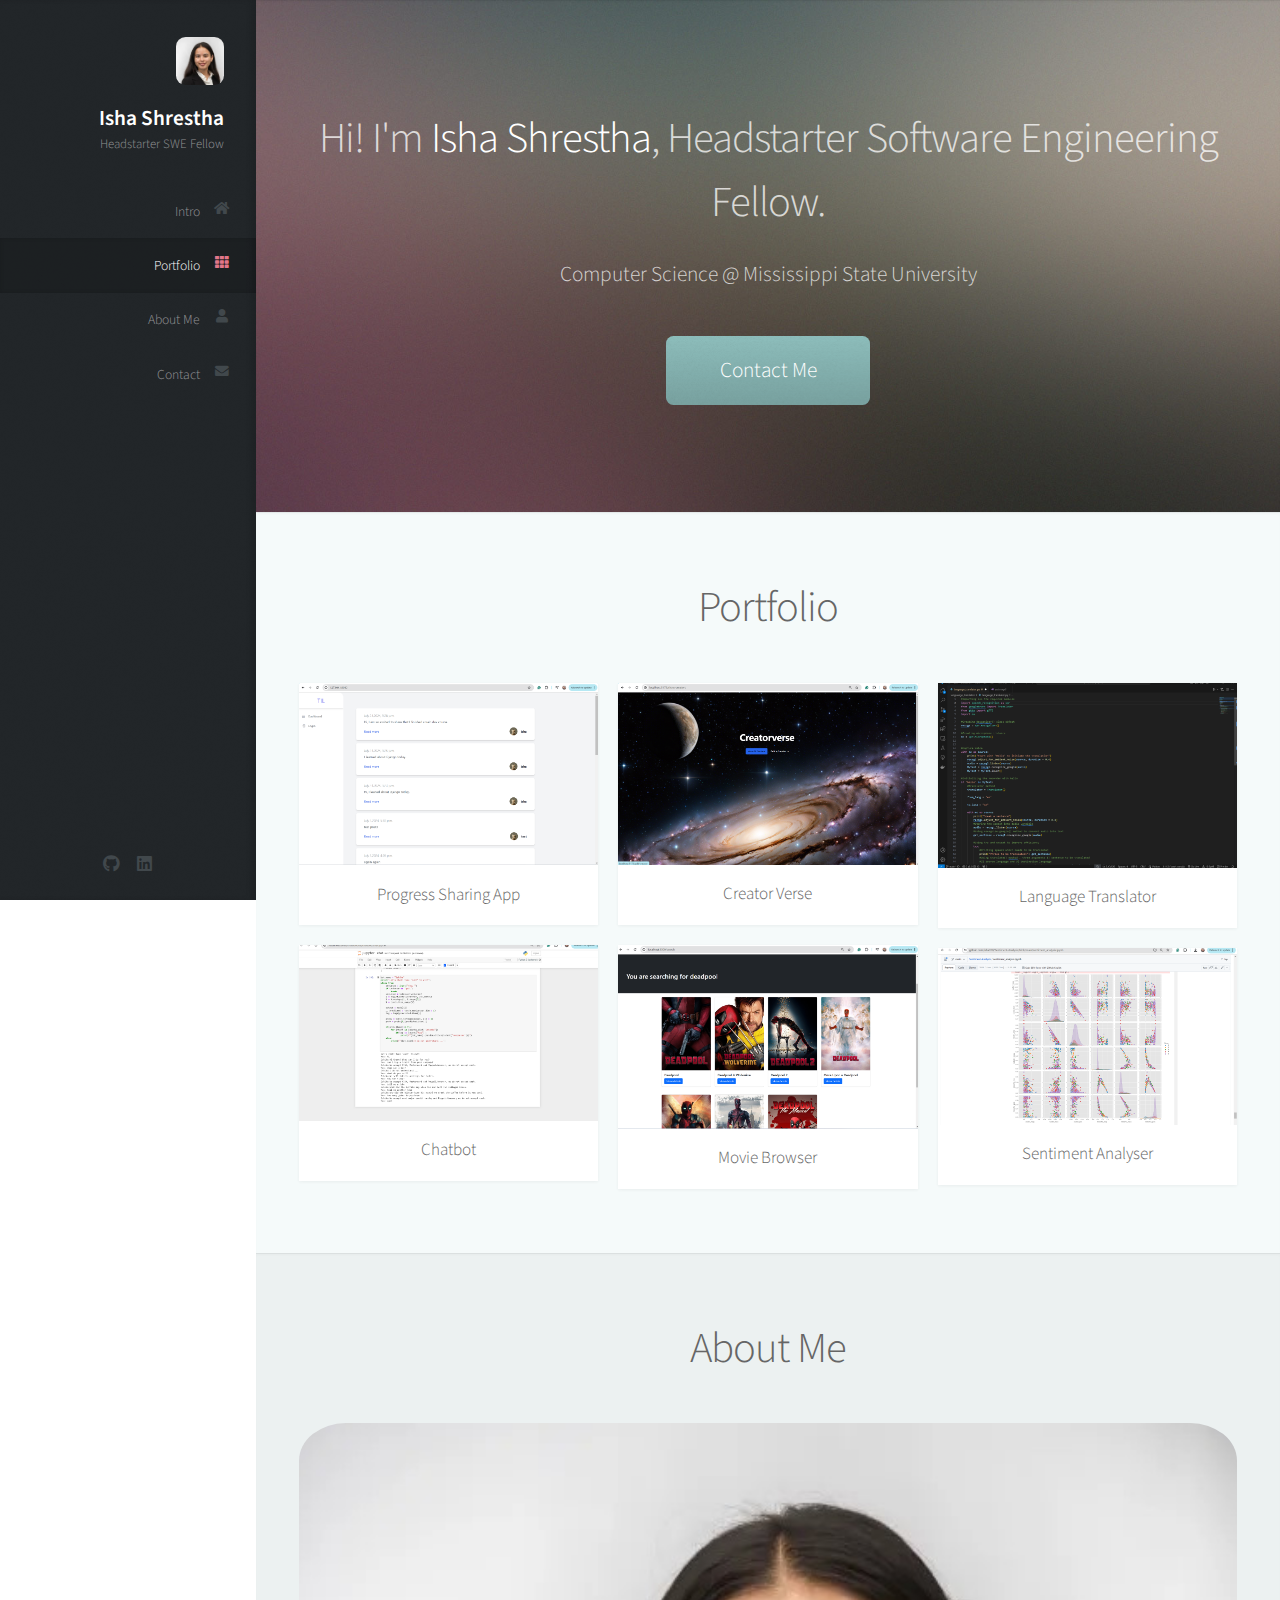
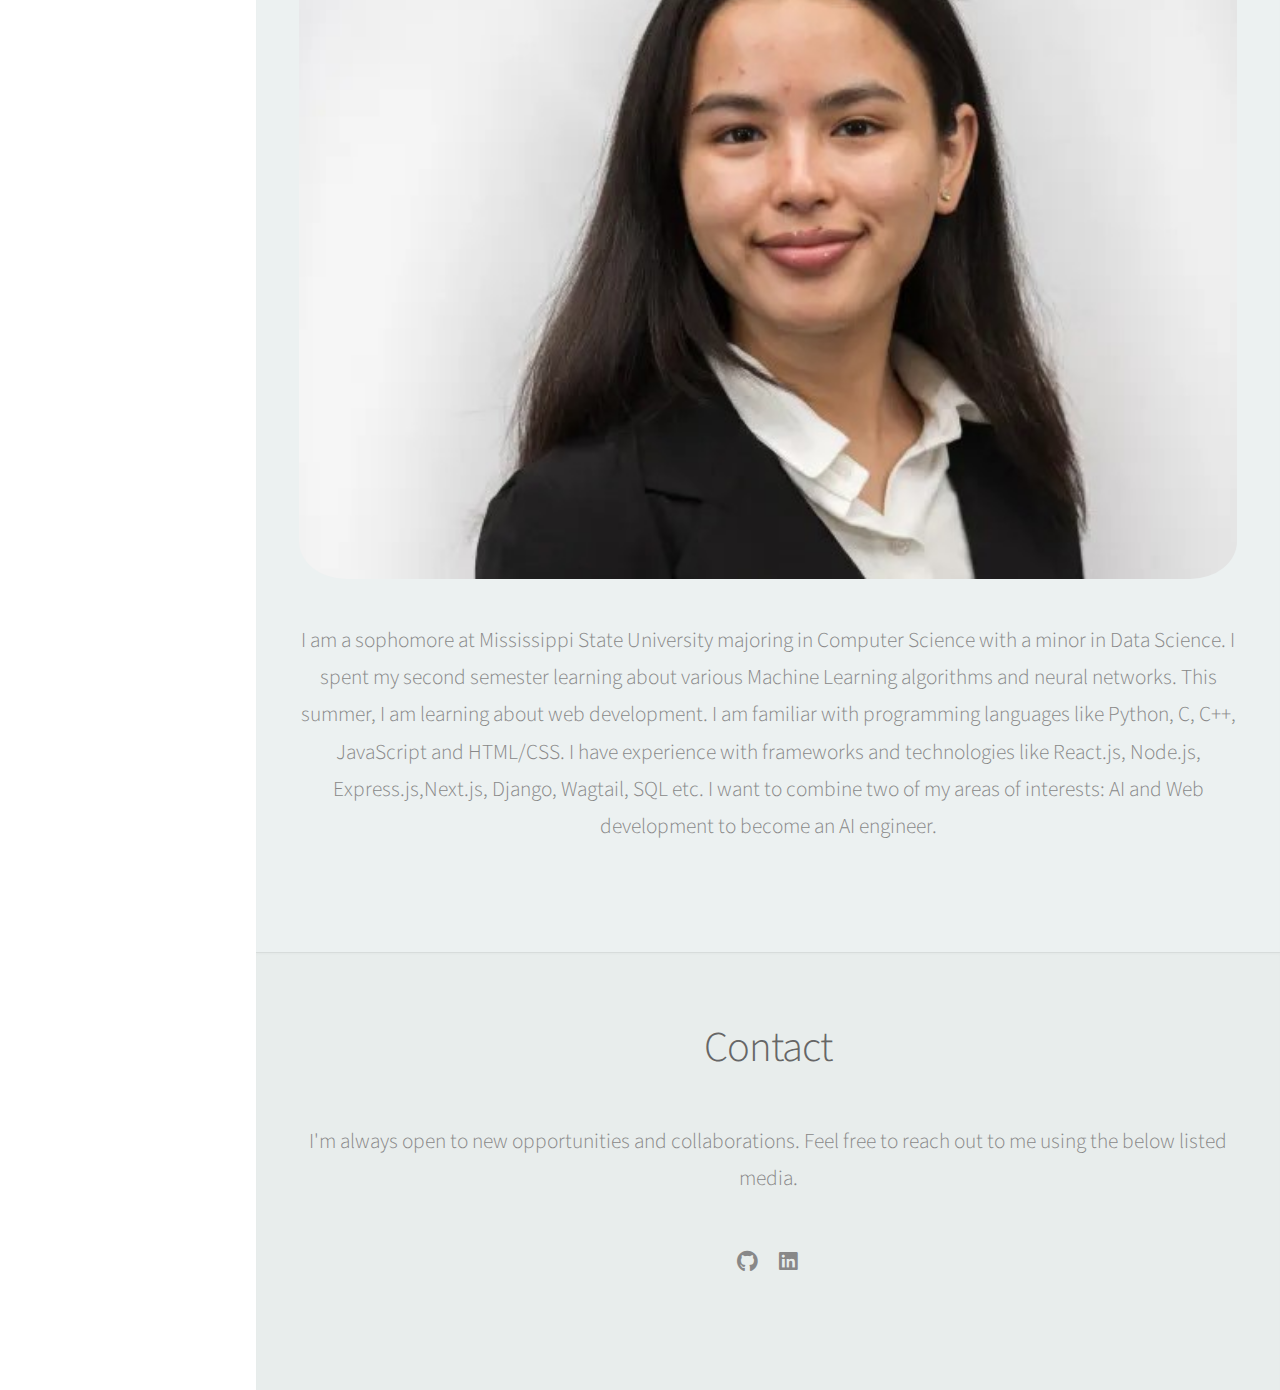
<file: index.html>
<!DOCTYPE HTML>
<!--
	Prologue by HTML5 UP
	html5up.net | @ajlkn
	Free for personal and commercial use under the CCA 3.0 license (html5up.net/license)
-->
<html>
	<head>
		<title>Isha Shrestha</title>
		<link rel="icon" href="images/isha.jpg">
		<link rel="icon" href="assets/images/favicon.ico" type="image/x-icon">
    
    
		<meta name="viewport" content="width=device-width, initial-scale=1, user-scalable=no" />
		<link rel="stylesheet" href="assets/css/main.css" />
		<!-- Google tag (gtag.js) -->
<script async src="https://www.googletagmanager.com/gtag/js?id=G-VFNYBQRD2N"></script>
<script>
  window.dataLayer = window.dataLayer || [];
  function gtag(){dataLayer.push(arguments);}
  gtag('js', new Date());

  gtag('config', 'G-VFNYBQRD2N');
</script>

	</head>
	<body class="is-preload">

		<!-- Header -->
			<div id="header">

				<div class="top">

					<!-- Logo -->
						<div id="logo">
							<span class="image avatar48"><img src="images/isha.jpg" alt="" /></span>
							<h1 id="title">Isha Shrestha</h1>
							<p>Headstarter SWE Fellow</p>
						</div>

					<!-- Nav -->
						<nav id="nav">
							<ul>
								<li><a href="#top" id="top-link"><span class="icon solid fa-home">Intro</span></a></li>
								<li><a href="#portfolio" id="portfolio-link"><span class="icon solid fa-th">Portfolio</span></a></li>
								<li><a href="#about" id="about-link"><span class="icon solid fa-user">About Me</span></a></li>
								<li><a href="#contact" id="contact-link"><span class="icon solid fa-envelope">Contact</span></a></li>
							</ul>
						</nav>

				</div>

				<div class="bottom">

					<!-- Social Icons -->
						<ul class="icons">
							
							
							<li><a href="https://github.com/isha038" class="icon brands fa-github"><span class="label">Github</span></a></li>
							<li><a href="https://www.linkedin.com/in/isha-shrestha/" class="icon brands fa-linkedin"><span class="label">Linkedin</span></a></li>
							
						</ul>

				</div>

			</div>

		<!-- Main -->
			<div id="main">

				<!-- Intro -->
					<section id="top" class="one dark cover">
						<div class="container">

							<header>
								<h2 class="alt">Hi! I'm <strong>Isha Shrestha</strong>, Headstarter Software Engineering Fellow.<br />
								</h2>
							<p>Computer Science @ Mississippi State University</p>
							</header>

							<footer>
								<a href="#contact" class="button scrolly">Contact Me</a>
							</footer>

						</div>
					</section>

				<!-- Portfolio -->
					<section id="portfolio" class="two">
						<div class="container">

							<header>
								<h2>Portfolio</h2>
							</header>

							

							<div class="row">
								<div class="col-4 col-12-mobile">
									<article class="item">
										<a href="https://github.com/isha038/TIL-TodayILearned-" class="image fit"><img src="images/feed.png" alt="Isha Shrestha" /></a>
										<header>
											<h3>Progress Sharing App</h3>
										</header>
									</article>
									<article class="item">
										<a href="https://github.com/isha038/chatbot-intents_responses-" class="image fit"><img src="images/chatbot.png" alt="Isha Shrestha" /></a>
										<header>
											<h3>Chatbot</h3>
										</header>
									</article>
								</div>
								<div class="col-4 col-12-mobile">
									<article class="item">
										<a href="https://github.com/isha038/web103prework" class="image fit"><img src="images/creator-verse.png" alt="Isha Shrestha" /></a>
										<header>
											<h3>Creator Verse</h3>
										</header>
									</article>
									<article class="item">
										<a href="https://github.com/isha038/moviebrowser" class="image fit"><img src="images/moviebrowser.png" alt="Isha Shrestha" /></a>
										<header>
											<h3>Movie Browser</h3>
										</header>
									</article>
								</div>
								<div class="col-4 col-12-mobile">
									<article class="item">
										<a href="https://github.com/isha038/languange_translator" class="image fit"><img src="images/language.png" alt="Isha Shrestha" /></a>
										<header>
											<h3>Language Translator</h3>
										</header>
									</article>
									<article class="item">
										<a href="https://github.com/isha038/Sentiment-Analysis/tree/main" class="image fit"><img src="images/sentiment(1).png" alt="Isha Shrestha" /></a>
										<header>
											<h3>Sentiment Analyser</h3>
										</header>
									</article>
								</div>
							</div>

						</div>
					</section>

				<!-- About Me -->
					<section id="about" class="three">
						<div class="container">

							<header>
								<h2>About Me</h2>
							</header>

							<a href="https://www.linkedin.com/in/isha-shrestha/" class="image featured"><img src="images/isha.jpg" alt="Isha Shrestha"  class = "round-image"/></a>

							<p>I am a sophomore at Mississippi State University majoring in Computer Science with a minor in Data Science. I spent
								my second semester learning about various Machine Learning algorithms and neural networks. This summer, I am learning about
								web development. I am familiar with programming languages like Python, C, C++, JavaScript and HTML/CSS. I have experience with frameworks and technologies
								like React.js, Node.js, Express.js,Next.js, Django, Wagtail, SQL etc. I want to combine two of my 
								areas of interests: AI and Web development to become an AI engineer.

							</p>

						</div>
					</section>

				<!-- Contact -->
					<section id="contact" class="four">
						<div class="container">

							<header>
								<h2>Contact</h2>
							</header>

							<p>I'm always open to new opportunities and collaborations. Feel free to reach out to me using the below listed media.</p>

							<ul class="icons">
							
							
								<li><a href="https://github.com/isha038" class="icon brands fa-github"><span class="label">Github</span></a></li>
								<li><a href="https://www.linkedin.com/in/isha-shrestha/" class="icon brands fa-linkedin"><span class="label">Linkedin</span></a></li>
								
							</ul>
							

						</div>
					</section>

			</div>

		

		<!-- Scripts -->
			<script src="assets/js/jquery.min.js"></script>
			<script src="assets/js/jquery.scrolly.min.js"></script>
			<script src="assets/js/jquery.scrollex.min.js"></script>
			<script src="assets/js/browser.min.js"></script>
			<script src="assets/js/breakpoints.min.js"></script>
			<script src="assets/js/util.js"></script>
			<script src="assets/js/main.js"></script>

	</body>
</html>
</file>
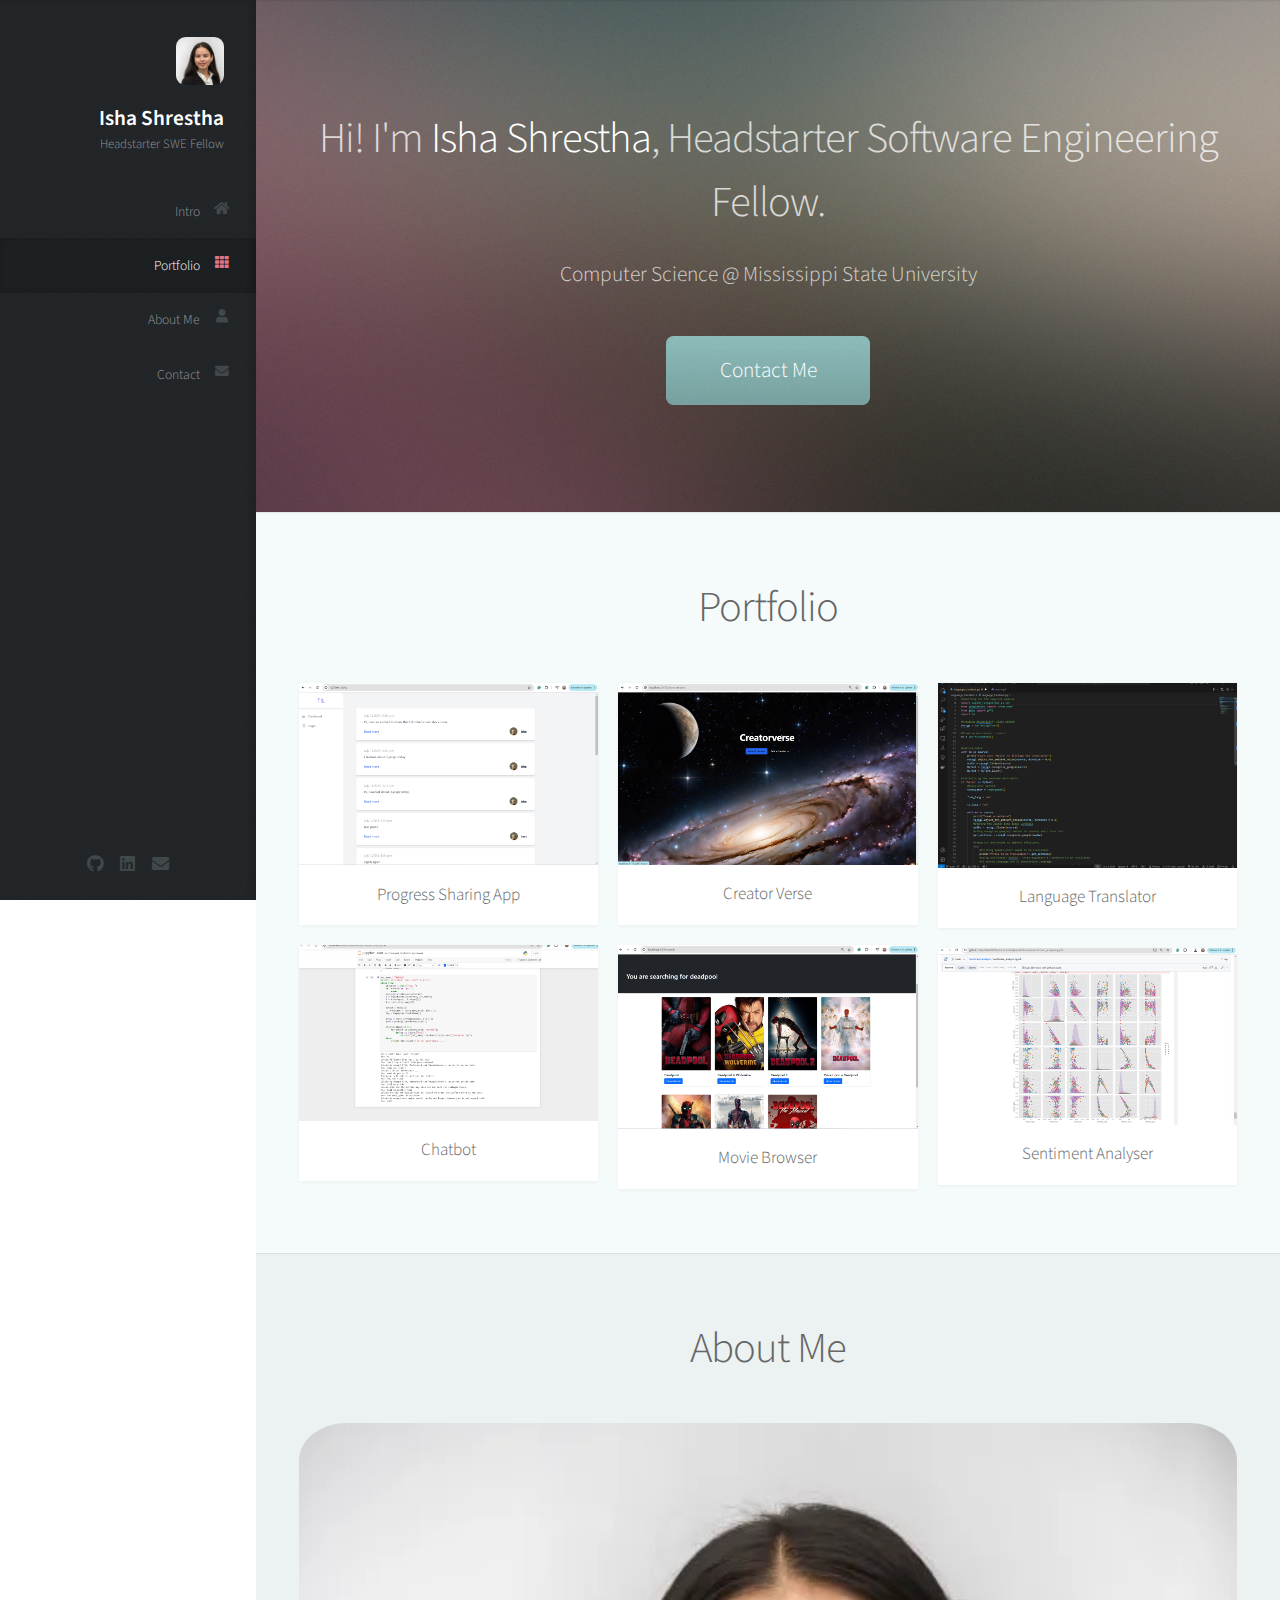
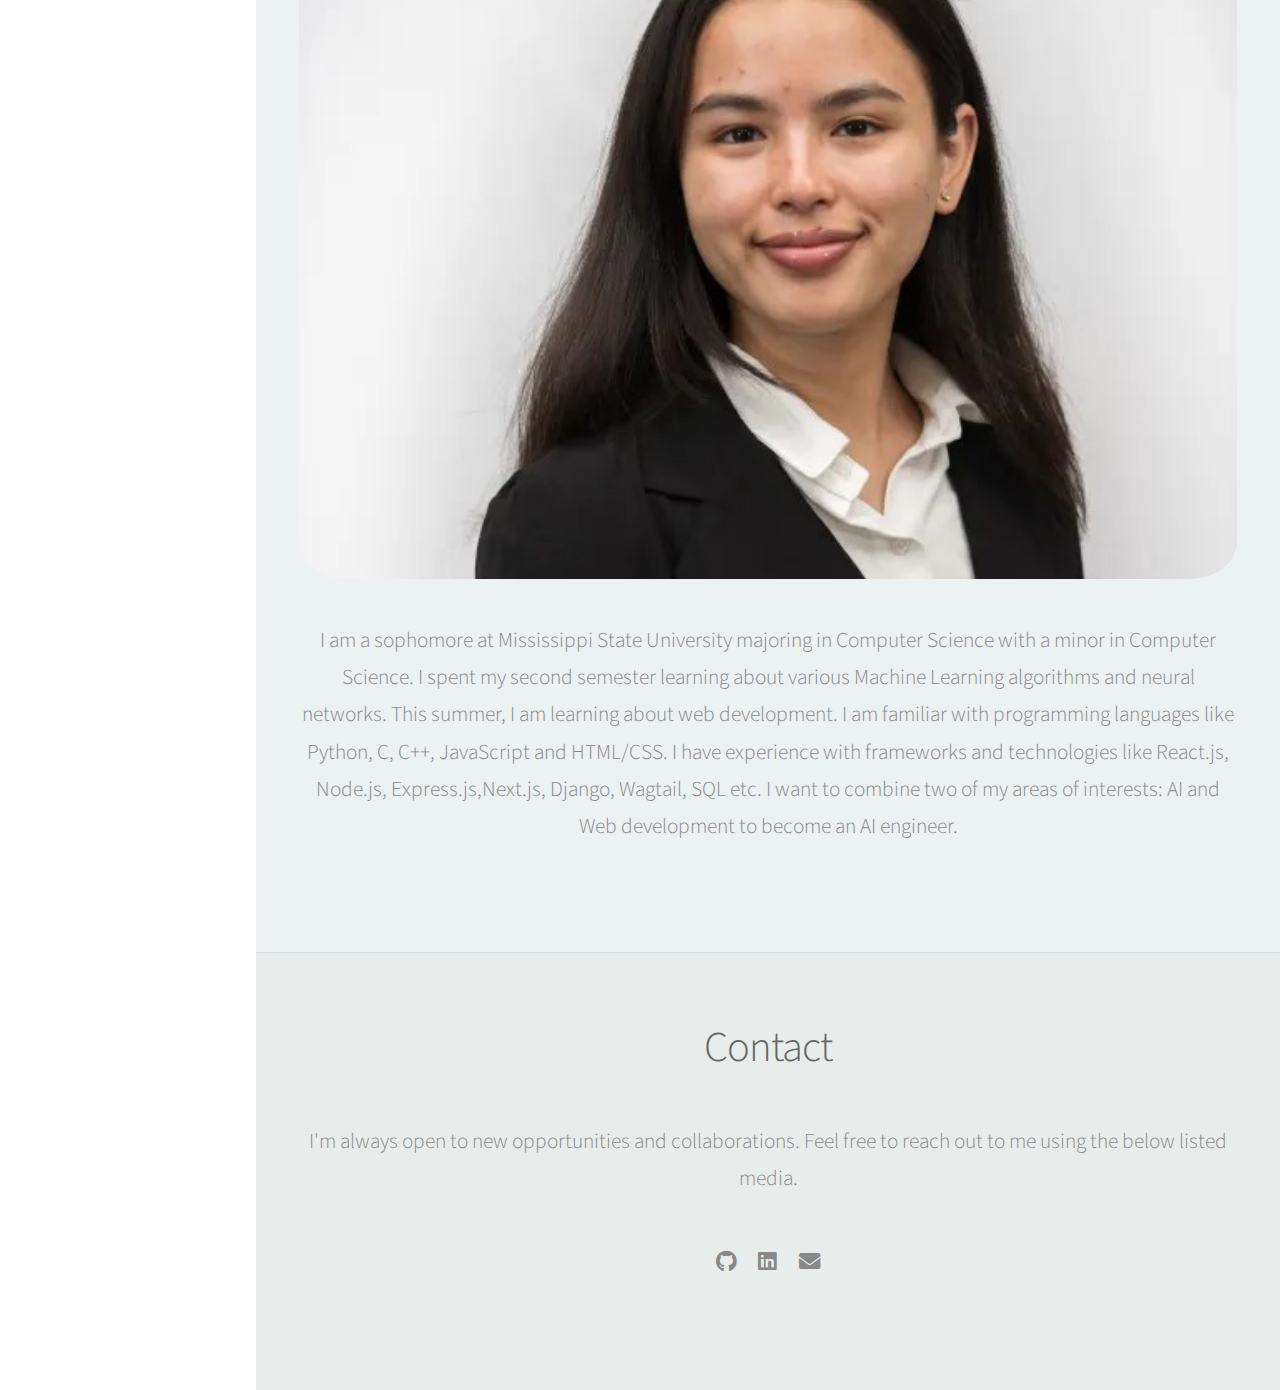
<file: html5up-prologue/index.html>
<!DOCTYPE HTML>
<!--
	Prologue by HTML5 UP
	html5up.net | @ajlkn
	Free for personal and commercial use under the CCA 3.0 license (html5up.net/license)
-->
<html>
	<head>
		<title>Isha Shrestha</title>
		<link rel="icon" href="images/isha.jpg">
		<link rel="icon" href="assets/images/favicon.ico" type="image/x-icon">
    
    
		<meta name="viewport" content="width=device-width, initial-scale=1, user-scalable=no" />
		<link rel="stylesheet" href="assets/css/main.css" />
	</head>
	<body class="is-preload">

		<!-- Header -->
			<div id="header">

				<div class="top">

					<!-- Logo -->
						<div id="logo">
							<span class="image avatar48"><img src="images/isha.jpg" alt="" /></span>
							<h1 id="title">Isha Shrestha</h1>
							<p>Headstarter SWE Fellow</p>
						</div>

					<!-- Nav -->
						<nav id="nav">
							<ul>
								<li><a href="#top" id="top-link"><span class="icon solid fa-home">Intro</span></a></li>
								<li><a href="#portfolio" id="portfolio-link"><span class="icon solid fa-th">Portfolio</span></a></li>
								<li><a href="#about" id="about-link"><span class="icon solid fa-user">About Me</span></a></li>
								<li><a href="#contact" id="contact-link"><span class="icon solid fa-envelope">Contact</span></a></li>
							</ul>
						</nav>

				</div>

				<div class="bottom">

					<!-- Social Icons -->
						<ul class="icons">
							
							
							<li><a href="#" class="icon brands fa-github"><span class="label">Github</span></a></li>
							<li><a href="#" class="icon brands fa-linkedin"><span class="label">Linkedin</span></a></li>
							<li><a href="#" class="icon solid fa-envelope"><span class="label">Email</span></a></li>
						</ul>

				</div>

			</div>

		<!-- Main -->
			<div id="main">

				<!-- Intro -->
					<section id="top" class="one dark cover">
						<div class="container">

							<header>
								<h2 class="alt">Hi! I'm <strong>Isha Shrestha</strong>, Headstarter Software Engineering Fellow.<br />
								</h2>
							<p>Computer Science @ Mississippi State University</p>
							</header>

							<footer>
								<a href="#contact" class="button scrolly">Contact Me</a>
							</footer>

						</div>
					</section>

				<!-- Portfolio -->
					<section id="portfolio" class="two">
						<div class="container">

							<header>
								<h2>Portfolio</h2>
							</header>

							

							<div class="row">
								<div class="col-4 col-12-mobile">
									<article class="item">
										<a href="https://github.com/isha038/TIL-TodayILearned-" class="image fit"><img src="images/feed.png" alt="" /></a>
										<header>
											<h3>Progress Sharing App</h3>
										</header>
									</article>
									<article class="item">
										<a href="https://github.com/isha038/chatbot-intents_responses-" class="image fit"><img src="images/chatbot.png" alt="" /></a>
										<header>
											<h3>Chatbot</h3>
										</header>
									</article>
								</div>
								<div class="col-4 col-12-mobile">
									<article class="item">
										<a href="https://github.com/isha038/web103prework" class="image fit"><img src="images/creator-verse.png" alt="" /></a>
										<header>
											<h3>Creator Verse</h3>
										</header>
									</article>
									<article class="item">
										<a href="https://github.com/isha038/moviebrowser" class="image fit"><img src="images/moviebrowser.png" alt="" /></a>
										<header>
											<h3>Movie Browser</h3>
										</header>
									</article>
								</div>
								<div class="col-4 col-12-mobile">
									<article class="item">
										<a href="https://github.com/isha038/languange_translator" class="image fit"><img src="images/language.png" alt="" /></a>
										<header>
											<h3>Language Translator</h3>
										</header>
									</article>
									<article class="item">
										<a href="https://github.com/isha038/Sentiment-Analysis/tree/main" class="image fit"><img src="images/sentiment(1).png" alt="" /></a>
										<header>
											<h3>Sentiment Analyser</h3>
										</header>
									</article>
								</div>
							</div>

						</div>
					</section>

				<!-- About Me -->
					<section id="about" class="three">
						<div class="container">

							<header>
								<h2>About Me</h2>
							</header>

							<a href="https://www.linkedin.com/in/isha-shrestha/" class="image featured"><img src="images/isha.jpg" alt=""  class = "round-image"/></a>

							<p>I am a sophomore at Mississippi State University majoring in Computer Science with a minor in Computer Science. I spent
								my second semester learning about various Machine Learning algorithms and neural networks. This summer, I am learning about
								web development. I am familiar with programming languages like Python, C, C++, JavaScript and HTML/CSS. I have experience with frameworks and technologies
								like React.js, Node.js, Express.js,Next.js, Django, Wagtail, SQL etc. I want to combine two of my 
								areas of interests: AI and Web development to become an AI engineer.

							</p>

						</div>
					</section>

				<!-- Contact -->
					<section id="contact" class="four">
						<div class="container">

							<header>
								<h2>Contact</h2>
							</header>

							<p>I'm always open to new opportunities and collaborations. Feel free to reach out to me using the below listed media.</p>

							<ul class="icons">
							
							
								<li><a href="#" class="icon brands fa-github"><span class="label">Github</span></a></li>
								<li><a href="#" class="icon brands fa-linkedin"><span class="label">Linkedin</span></a></li>
								<li><a href="#" class="icon solid fa-envelope"><span class="label">Email</span></a></li>
							</ul>
							

						</div>
					</section>

			</div>

		

		<!-- Scripts -->
			<script src="assets/js/jquery.min.js"></script>
			<script src="assets/js/jquery.scrolly.min.js"></script>
			<script src="assets/js/jquery.scrollex.min.js"></script>
			<script src="assets/js/browser.min.js"></script>
			<script src="assets/js/breakpoints.min.js"></script>
			<script src="assets/js/util.js"></script>
			<script src="assets/js/main.js"></script>

	</body>
</html>
</file>
<file: assets/css/main.css>
@import url("fontawesome-all.min.css");
@import url("https://fonts.googleapis.com/css?family=Source+Sans+Pro:300,300italic,400,600");

/*
	Prologue by HTML5 UP
	html5up.net | @ajlkn
	Free for personal and commercial use under the CCA 3.0 license (html5up.net/license)
*/

html, body, div, span, applet, object,
iframe, h1, h2, h3, h4, h5, h6, p, blockquote,
pre, a, abbr, acronym, address, big, cite,
code, del, dfn, em, img, ins, kbd, q, s, samp,
small, strike, strong, sub, sup, tt, var, b,
u, i, center, dl, dt, dd, ol, ul, li, fieldset,
form, label, legend, table, caption, tbody,
tfoot, thead, tr, th, td, article, aside,
canvas, details, embed, figure, figcaption,
footer, header, hgroup, menu, nav, output, ruby,
section, summary, time, mark, audio, video {
	margin: 0;
	padding: 0;
	border: 0;
	font-size: 100%;
	font: inherit;
	vertical-align: baseline;}

article, aside, details, figcaption, figure,
footer, header, hgroup, menu, nav, section {
	display: block;}

body {
	line-height: 1;
}

ol, ul {
	list-style: none;
}

blockquote, q {
	quotes: none;
}

	blockquote:before, blockquote:after, q:before, q:after {
		content: '';
		content: none;
	}

table {
	border-collapse: collapse;
	border-spacing: 0;
}

body {
	-webkit-text-size-adjust: none;
}

mark {
	background-color: transparent;
	color: inherit;
}

input::-moz-focus-inner {
	border: 0;
	padding: 0;
}

input, select, textarea {
	-moz-appearance: none;
	-webkit-appearance: none;
	-ms-appearance: none;
	appearance: none;
}

/* Basic */

	html {
		box-sizing: border-box;
	}

	*, *:before, *:after {
		box-sizing: inherit;
	}

	body {
		background: #fff;
		font-family: 'Source Sans Pro', sans-serif;
		font-size: 19pt;
		font-weight: 300;
		line-height: 1.75em;
		color: #888;
	}

		body.is-preload *, body.is-preload *:before, body.is-preload *:after {
			-moz-animation: none !important;
			-webkit-animation: none !important;
			-ms-animation: none !important;
			animation: none !important;
			-moz-transition: none !important;
			-webkit-transition: none !important;
			-ms-transition: none !important;
			transition: none !important;
		}

	input, textarea, select {
		font-family: 'Source Sans Pro', sans-serif;
		font-size: 19pt;
		font-weight: 300;
		line-height: 1.75em;
		color: #888;
	}

	h1, h2, h3, h4, h5, h6 {
		font-weight: 300;
		color: #666;
		line-height: 1.5em;
	}

	h1 a, h2 a, h3 a, h4 a, h5 a, h6 a {
		color: inherit;
		text-decoration: none;
	}

		h1 a strong, h2 a strong, h3 a strong, h4 a strong, h5 a strong, h6 a strong {
			color: #333;
		}

	h2 {
		font-size: 2em;
		letter-spacing: -1px;
	}

		h2.alt {
			color: #888;
		}

			h2.alt strong {
				color: #666;
			}

	h3 {
		font-size: 1.5em;
	}

	header {
		margin: 0 0 2em 0;
	}

		header > p {
			margin: 1em 0 0 0;
		}

	footer {
		margin: 2em 0 0 0;
	}

	strong, b {
		font-weight: 300;
		color: #666;
	}

	em, i {
		font-style: italic;
	}

	a {
		text-decoration: none;
		color: inherit;
		border-bottom: dotted 1px rgba(128, 128, 128, 0.5);
		-moz-transition: color 0.35s ease-in-out, border-bottom-color 0.35s ease-in-out;
		-webkit-transition: color 0.35s ease-in-out, border-bottom-color 0.35s ease-in-out;
		-ms-transition: color 0.35s ease-in-out, border-bottom-color 0.35s ease-in-out;
		transition: color 0.35s ease-in-out, border-bottom-color 0.35s ease-in-out;
		outline: 0;
	}

		a:hover {
			color: #E27689;
			border-bottom-color: rgba(255, 255, 255, 0);
		}

	sub {
		position: relative;
		top: 0.5em;
		font-size: 0.8em;
	}

	sup {
		position: relative;
		top: -0.5em;
		font-size: 0.8em;
	}

	hr {
		border: 0;
		border-top: solid 1px #ddd;
	}

	blockquote {
		border-left: solid 0.5em #ddd;
		padding: 1em 0 1em 2em;
		font-style: italic;
	}

	p, ul, ol, dl, table {
		margin-bottom: 2em;
	}

	br.clear {
		clear: both;
	}

/* Container */

	.container {
		margin: 0 auto;
		max-width: 100%;
		width: 1400px;
		border-radius: 50%; /* Makes the image round */
    	object-fit: cover
	}

		@media screen and (min-width: 961px) and (max-width: 1880px) {

			.container {
				width: 1200px;
			}

		}

		@media screen and (min-width: 961px) and (max-width: 1620px) {

			.container {
				width: 960px;
			}

		}

		@media screen and (min-width: 961px) and (max-width: 1320px) {

			.container {
				width: 100%;
			}

		}

		@media screen and (max-width: 960px) {

			.container {
				width: 100%;
			}

		}

		@media screen and (max-width: 736px) {

			.container {
				width: 100%;
			}

		}

/* Row */

	.row {
		display: flex;
		flex-wrap: wrap;
		box-sizing: border-box;
		align-items: stretch;
	}

		.row > * {
			box-sizing: border-box;
		}

		.row.gtr-uniform > * > :last-child {
			margin-bottom: 0;
		}

		.row.aln-left {
			justify-content: flex-start;
		}

		.row.aln-center {
			justify-content: center;
		}

		.row.aln-right {
			justify-content: flex-end;
		}

		.row.aln-top {
			align-items: flex-start;
		}

		.row.aln-middle {
			align-items: center;
		}

		.row.aln-bottom {
			align-items: flex-end;
		}

		.row > .imp {
			order: -1;
		}

		.row > .col-1 {
			width: 8.33333%;
		}

		.row > .off-1 {
			margin-left: 8.33333%;
		}

		.row > .col-2 {
			width: 16.66667%;
		}

		.row > .off-2 {
			margin-left: 16.66667%;
		}

		.row > .col-3 {
			width: 25%;
		}

		.row > .off-3 {
			margin-left: 25%;
		}

		.row > .col-4 {
			width: 33.33333%;
		}

		.row > .off-4 {
			margin-left: 33.33333%;
		}

		.row > .col-5 {
			width: 41.66667%;
		}

		.row > .off-5 {
			margin-left: 41.66667%;
		}

		.row > .col-6 {
			width: 50%;
		}

		.row > .off-6 {
			margin-left: 50%;
		}

		.row > .col-7 {
			width: 58.33333%;
		}

		.row > .off-7 {
			margin-left: 58.33333%;
		}

		.row > .col-8 {
			width: 66.66667%;
		}

		.row > .off-8 {
			margin-left: 66.66667%;
		}

		.row > .col-9 {
			width: 75%;
		}

		.row > .off-9 {
			margin-left: 75%;
		}

		.row > .col-10 {
			width: 83.33333%;
		}

		.row > .off-10 {
			margin-left: 83.33333%;
		}

		.row > .col-11 {
			width: 91.66667%;
		}

		.row > .off-11 {
			margin-left: 91.66667%;
		}

		.row > .col-12 {
			width: 100%;
		}

		.row > .off-12 {
			margin-left: 100%;
		}

		.row.gtr-0 {
			margin-top: 0px;
			margin-left: 0px;
		}

			.row.gtr-0 > * {
				padding: 0px 0 0 0px;
			}

			.row.gtr-0.gtr-uniform {
				margin-top: 0px;
			}

				.row.gtr-0.gtr-uniform > * {
					padding-top: 0px;
				}

		.row.gtr-25 {
			margin-top: -10px;
			margin-left: -10px;
		}

			.row.gtr-25 > * {
				padding: 10px 0 0 10px;
			}

			.row.gtr-25.gtr-uniform {
				margin-top: -10px;
			}

				.row.gtr-25.gtr-uniform > * {
					padding-top: 10px;
				}

		.row.gtr-50 {
			margin-top: -20px;
			margin-left: -20px;
		}

			.row.gtr-50 > * {
				padding: 20px 0 0 20px;
			}

			.row.gtr-50.gtr-uniform {
				margin-top: -20px;
			}

				.row.gtr-50.gtr-uniform > * {
					padding-top: 20px;
				}

		.row {
			margin-top: -40px;
			margin-left: -40px;
		}

			.row > * {
				padding: 40px 0 0 40px;
			}

			.row.gtr-uniform {
				margin-top: -40px;
			}

				.row.gtr-uniform > * {
					padding-top: 40px;
				}

		.row.gtr-150 {
			margin-top: -60px;
			margin-left: -60px;
		}

			.row.gtr-150 > * {
				padding: 60px 0 0 60px;
			}

			.row.gtr-150.gtr-uniform {
				margin-top: -60px;
			}

				.row.gtr-150.gtr-uniform > * {
					padding-top: 60px;
				}

		.row.gtr-200 {
			margin-top: -80px;
			margin-left: -80px;
		}

			.row.gtr-200 > * {
				padding: 80px 0 0 80px;
			}

			.row.gtr-200.gtr-uniform {
				margin-top: -80px;
			}

				.row.gtr-200.gtr-uniform > * {
					padding-top: 80px;
				}

		@media screen and (min-width: 961px) and (max-width: 1880px) {

			.row {
				display: flex;
				flex-wrap: wrap;
				box-sizing: border-box;
				align-items: stretch;
			}

				.row > * {
					box-sizing: border-box;
				}

				.row.gtr-uniform > * > :last-child {
					margin-bottom: 0;
				}

				.row.aln-left {
					justify-content: flex-start;
				}

				.row.aln-center {
					justify-content: center;
				}

				.row.aln-right {
					justify-content: flex-end;
				}

				.row.aln-top {
					align-items: flex-start;
				}

				.row.aln-middle {
					align-items: center;
				}

				.row.aln-bottom {
					align-items: flex-end;
				}

				.row > .imp-wide {
					order: -1;
				}

				.row > .col-1-wide {
					width: 8.33333%;
				}

				.row > .off-1-wide {
					margin-left: 8.33333%;
				}

				.row > .col-2-wide {
					width: 16.66667%;
				}

				.row > .off-2-wide {
					margin-left: 16.66667%;
				}

				.row > .col-3-wide {
					width: 25%;
				}

				.row > .off-3-wide {
					margin-left: 25%;
				}

				.row > .col-4-wide {
					width: 33.33333%;
				}

				.row > .off-4-wide {
					margin-left: 33.33333%;
				}

				.row > .col-5-wide {
					width: 41.66667%;
				}

				.row > .off-5-wide {
					margin-left: 41.66667%;
				}

				.row > .col-6-wide {
					width: 50%;
				}

				.row > .off-6-wide {
					margin-left: 50%;
				}

				.row > .col-7-wide {
					width: 58.33333%;
				}

				.row > .off-7-wide {
					margin-left: 58.33333%;
				}

				.row > .col-8-wide {
					width: 66.66667%;
				}

				.row > .off-8-wide {
					margin-left: 66.66667%;
				}

				.row > .col-9-wide {
					width: 75%;
				}

				.row > .off-9-wide {
					margin-left: 75%;
				}

				.row > .col-10-wide {
					width: 83.33333%;
				}

				.row > .off-10-wide {
					margin-left: 83.33333%;
				}

				.row > .col-11-wide {
					width: 91.66667%;
				}

				.row > .off-11-wide {
					margin-left: 91.66667%;
				}

				.row > .col-12-wide {
					width: 100%;
				}

				.row > .off-12-wide {
					margin-left: 100%;
				}

				.row.gtr-0 {
					margin-top: 0px;
					margin-left: 0px;
				}

					.row.gtr-0 > * {
						padding: 0px 0 0 0px;
					}

					.row.gtr-0.gtr-uniform {
						margin-top: 0px;
					}

						.row.gtr-0.gtr-uniform > * {
							padding-top: 0px;
						}

				.row.gtr-25 {
					margin-top: -10px;
					margin-left: -10px;
				}

					.row.gtr-25 > * {
						padding: 10px 0 0 10px;
					}

					.row.gtr-25.gtr-uniform {
						margin-top: -10px;
					}

						.row.gtr-25.gtr-uniform > * {
							padding-top: 10px;
						}

				.row.gtr-50 {
					margin-top: -20px;
					margin-left: -20px;
				}

					.row.gtr-50 > * {
						padding: 20px 0 0 20px;
					}

					.row.gtr-50.gtr-uniform {
						margin-top: -20px;
					}

						.row.gtr-50.gtr-uniform > * {
							padding-top: 20px;
						}

				.row {
					margin-top: -40px;
					margin-left: -40px;
				}

					.row > * {
						padding: 40px 0 0 40px;
					}

					.row.gtr-uniform {
						margin-top: -40px;
					}

						.row.gtr-uniform > * {
							padding-top: 40px;
						}

				.row.gtr-150 {
					margin-top: -60px;
					margin-left: -60px;
				}

					.row.gtr-150 > * {
						padding: 60px 0 0 60px;
					}

					.row.gtr-150.gtr-uniform {
						margin-top: -60px;
					}

						.row.gtr-150.gtr-uniform > * {
							padding-top: 60px;
						}

				.row.gtr-200 {
					margin-top: -80px;
					margin-left: -80px;
				}

					.row.gtr-200 > * {
						padding: 80px 0 0 80px;
					}

					.row.gtr-200.gtr-uniform {
						margin-top: -80px;
					}

						.row.gtr-200.gtr-uniform > * {
							padding-top: 80px;
						}

		}

		@media screen and (min-width: 961px) and (max-width: 1620px) {

			.row {
				display: flex;
				flex-wrap: wrap;
				box-sizing: border-box;
				align-items: stretch;
			}

				.row > * {
					box-sizing: border-box;
				}

				.row.gtr-uniform > * > :last-child {
					margin-bottom: 0;
				}

				.row.aln-left {
					justify-content: flex-start;
				}

				.row.aln-center {
					justify-content: center;
				}

				.row.aln-right {
					justify-content: flex-end;
				}

				.row.aln-top {
					align-items: flex-start;
				}

				.row.aln-middle {
					align-items: center;
				}

				.row.aln-bottom {
					align-items: flex-end;
				}

				.row > .imp-normal {
					order: -1;
				}

				.row > .col-1-normal {
					width: 8.33333%;
				}

				.row > .off-1-normal {
					margin-left: 8.33333%;
				}

				.row > .col-2-normal {
					width: 16.66667%;
				}

				.row > .off-2-normal {
					margin-left: 16.66667%;
				}

				.row > .col-3-normal {
					width: 25%;
				}

				.row > .off-3-normal {
					margin-left: 25%;
				}

				.row > .col-4-normal {
					width: 33.33333%;
				}

				.row > .off-4-normal {
					margin-left: 33.33333%;
				}

				.row > .col-5-normal {
					width: 41.66667%;
				}

				.row > .off-5-normal {
					margin-left: 41.66667%;
				}

				.row > .col-6-normal {
					width: 50%;
				}

				.row > .off-6-normal {
					margin-left: 50%;
				}

				.row > .col-7-normal {
					width: 58.33333%;
				}

				.row > .off-7-normal {
					margin-left: 58.33333%;
				}

				.row > .col-8-normal {
					width: 66.66667%;
				}

				.row > .off-8-normal {
					margin-left: 66.66667%;
				}

				.row > .col-9-normal {
					width: 75%;
				}

				.row > .off-9-normal {
					margin-left: 75%;
				}

				.row > .col-10-normal {
					width: 83.33333%;
				}

				.row > .off-10-normal {
					margin-left: 83.33333%;
				}

				.row > .col-11-normal {
					width: 91.66667%;
				}

				.row > .off-11-normal {
					margin-left: 91.66667%;
				}

				.row > .col-12-normal {
					width: 100%;
				}

				.row > .off-12-normal {
					margin-left: 100%;
				}

				.row.gtr-0 {
					margin-top: 0px;
					margin-left: 0px;
				}

					.row.gtr-0 > * {
						padding: 0px 0 0 0px;
					}

					.row.gtr-0.gtr-uniform {
						margin-top: 0px;
					}

						.row.gtr-0.gtr-uniform > * {
							padding-top: 0px;
						}

				.row.gtr-25 {
					margin-top: -10px;
					margin-left: -10px;
				}

					.row.gtr-25 > * {
						padding: 10px 0 0 10px;
					}

					.row.gtr-25.gtr-uniform {
						margin-top: -10px;
					}

						.row.gtr-25.gtr-uniform > * {
							padding-top: 10px;
						}

				.row.gtr-50 {
					margin-top: -20px;
					margin-left: -20px;
				}

					.row.gtr-50 > * {
						padding: 20px 0 0 20px;
					}

					.row.gtr-50.gtr-uniform {
						margin-top: -20px;
					}

						.row.gtr-50.gtr-uniform > * {
							padding-top: 20px;
						}

				.row {
					margin-top: -40px;
					margin-left: -40px;
				}

					.row > * {
						padding: 40px 0 0 40px;
					}

					.row.gtr-uniform {
						margin-top: -40px;
					}

						.row.gtr-uniform > * {
							padding-top: 40px;
						}

				.row.gtr-150 {
					margin-top: -60px;
					margin-left: -60px;
				}

					.row.gtr-150 > * {
						padding: 60px 0 0 60px;
					}

					.row.gtr-150.gtr-uniform {
						margin-top: -60px;
					}

						.row.gtr-150.gtr-uniform > * {
							padding-top: 60px;
						}

				.row.gtr-200 {
					margin-top: -80px;
					margin-left: -80px;
				}

					.row.gtr-200 > * {
						padding: 80px 0 0 80px;
					}

					.row.gtr-200.gtr-uniform {
						margin-top: -80px;
					}

						.row.gtr-200.gtr-uniform > * {
							padding-top: 80px;
						}

		}

		@media screen and (min-width: 961px) and (max-width: 1320px) {

			.row {
				display: flex;
				flex-wrap: wrap;
				box-sizing: border-box;
				align-items: stretch;
			}

				.row > * {
					box-sizing: border-box;
				}

				.row.gtr-uniform > * > :last-child {
					margin-bottom: 0;
				}

				.row.aln-left {
					justify-content: flex-start;
				}

				.row.aln-center {
					justify-content: center;
				}

				.row.aln-right {
					justify-content: flex-end;
				}

				.row.aln-top {
					align-items: flex-start;
				}

				.row.aln-middle {
					align-items: center;
				}

				.row.aln-bottom {
					align-items: flex-end;
				}

				.row > .imp-narrow {
					order: -1;
				}

				.row > .col-1-narrow {
					width: 8.33333%;
				}

				.row > .off-1-narrow {
					margin-left: 8.33333%;
				}

				.row > .col-2-narrow {
					width: 16.66667%;
				}

				.row > .off-2-narrow {
					margin-left: 16.66667%;
				}

				.row > .col-3-narrow {
					width: 25%;
				}

				.row > .off-3-narrow {
					margin-left: 25%;
				}

				.row > .col-4-narrow {
					width: 33.33333%;
				}

				.row > .off-4-narrow {
					margin-left: 33.33333%;
				}

				.row > .col-5-narrow {
					width: 41.66667%;
				}

				.row > .off-5-narrow {
					margin-left: 41.66667%;
				}

				.row > .col-6-narrow {
					width: 50%;
				}

				.row > .off-6-narrow {
					margin-left: 50%;
				}

				.row > .col-7-narrow {
					width: 58.33333%;
				}

				.row > .off-7-narrow {
					margin-left: 58.33333%;
				}

				.row > .col-8-narrow {
					width: 66.66667%;
				}

				.row > .off-8-narrow {
					margin-left: 66.66667%;
				}

				.row > .col-9-narrow {
					width: 75%;
				}

				.row > .off-9-narrow {
					margin-left: 75%;
				}

				.row > .col-10-narrow {
					width: 83.33333%;
				}

				.row > .off-10-narrow {
					margin-left: 83.33333%;
				}

				.row > .col-11-narrow {
					width: 91.66667%;
				}

				.row > .off-11-narrow {
					margin-left: 91.66667%;
				}

				.row > .col-12-narrow {
					width: 100%;
				}

				.row > .off-12-narrow {
					margin-left: 100%;
				}

				.row.gtr-0 {
					margin-top: 0px;
					margin-left: 0px;
				}

					.row.gtr-0 > * {
						padding: 0px 0 0 0px;
					}

					.row.gtr-0.gtr-uniform {
						margin-top: 0px;
					}

						.row.gtr-0.gtr-uniform > * {
							padding-top: 0px;
						}

				.row.gtr-25 {
					margin-top: -5px;
					margin-left: -5px;
				}

					.row.gtr-25 > * {
						padding: 5px 0 0 5px;
					}

					.row.gtr-25.gtr-uniform {
						margin-top: -5px;
					}

						.row.gtr-25.gtr-uniform > * {
							padding-top: 5px;
						}

				.row.gtr-50 {
					margin-top: -10px;
					margin-left: -10px;
				}

					.row.gtr-50 > * {
						padding: 10px 0 0 10px;
					}

					.row.gtr-50.gtr-uniform {
						margin-top: -10px;
					}

						.row.gtr-50.gtr-uniform > * {
							padding-top: 10px;
						}

				.row {
					margin-top: -20px;
					margin-left: -20px;
				}

					.row > * {
						padding: 20px 0 0 20px;
					}

					.row.gtr-uniform {
						margin-top: -20px;
					}

						.row.gtr-uniform > * {
							padding-top: 20px;
						}

				.row.gtr-150 {
					margin-top: -30px;
					margin-left: -30px;
				}

					.row.gtr-150 > * {
						padding: 30px 0 0 30px;
					}

					.row.gtr-150.gtr-uniform {
						margin-top: -30px;
					}

						.row.gtr-150.gtr-uniform > * {
							padding-top: 30px;
						}

				.row.gtr-200 {
					margin-top: -40px;
					margin-left: -40px;
				}

					.row.gtr-200 > * {
						padding: 40px 0 0 40px;
					}

					.row.gtr-200.gtr-uniform {
						margin-top: -40px;
					}

						.row.gtr-200.gtr-uniform > * {
							padding-top: 40px;
						}

		}

		@media screen and (max-width: 960px) {

			.row {
				display: flex;
				flex-wrap: wrap;
				box-sizing: border-box;
				align-items: stretch;
			}

				.row > * {
					box-sizing: border-box;
				}

				.row.gtr-uniform > * > :last-child {
					margin-bottom: 0;
				}

				.row.aln-left {
					justify-content: flex-start;
				}

				.row.aln-center {
					justify-content: center;
				}

				.row.aln-right {
					justify-content: flex-end;
				}

				.row.aln-top {
					align-items: flex-start;
				}

				.row.aln-middle {
					align-items: center;
				}

				.row.aln-bottom {
					align-items: flex-end;
				}

				.row > .imp-narrower {
					order: -1;
				}

				.row > .col-1-narrower {
					width: 8.33333%;
				}

				.row > .off-1-narrower {
					margin-left: 8.33333%;
				}

				.row > .col-2-narrower {
					width: 16.66667%;
				}

				.row > .off-2-narrower {
					margin-left: 16.66667%;
				}

				.row > .col-3-narrower {
					width: 25%;
				}

				.row > .off-3-narrower {
					margin-left: 25%;
				}

				.row > .col-4-narrower {
					width: 33.33333%;
				}

				.row > .off-4-narrower {
					margin-left: 33.33333%;
				}

				.row > .col-5-narrower {
					width: 41.66667%;
				}

				.row > .off-5-narrower {
					margin-left: 41.66667%;
				}

				.row > .col-6-narrower {
					width: 50%;
				}

				.row > .off-6-narrower {
					margin-left: 50%;
				}

				.row > .col-7-narrower {
					width: 58.33333%;
				}

				.row > .off-7-narrower {
					margin-left: 58.33333%;
				}

				.row > .col-8-narrower {
					width: 66.66667%;
				}

				.row > .off-8-narrower {
					margin-left: 66.66667%;
				}

				.row > .col-9-narrower {
					width: 75%;
				}

				.row > .off-9-narrower {
					margin-left: 75%;
				}

				.row > .col-10-narrower {
					width: 83.33333%;
				}

				.row > .off-10-narrower {
					margin-left: 83.33333%;
				}

				.row > .col-11-narrower {
					width: 91.66667%;
				}

				.row > .off-11-narrower {
					margin-left: 91.66667%;
				}

				.row > .col-12-narrower {
					width: 100%;
				}

				.row > .off-12-narrower {
					margin-left: 100%;
				}

				.row.gtr-0 {
					margin-top: 0px;
					margin-left: 0px;
				}

					.row.gtr-0 > * {
						padding: 0px 0 0 0px;
					}

					.row.gtr-0.gtr-uniform {
						margin-top: 0px;
					}

						.row.gtr-0.gtr-uniform > * {
							padding-top: 0px;
						}

				.row.gtr-25 {
					margin-top: -5px;
					margin-left: -5px;
				}

					.row.gtr-25 > * {
						padding: 5px 0 0 5px;
					}

					.row.gtr-25.gtr-uniform {
						margin-top: -5px;
					}

						.row.gtr-25.gtr-uniform > * {
							padding-top: 5px;
						}

				.row.gtr-50 {
					margin-top: -10px;
					margin-left: -10px;
				}

					.row.gtr-50 > * {
						padding: 10px 0 0 10px;
					}

					.row.gtr-50.gtr-uniform {
						margin-top: -10px;
					}

						.row.gtr-50.gtr-uniform > * {
							padding-top: 10px;
						}

				.row {
					margin-top: -20px;
					margin-left: -20px;
				}

					.row > * {
						padding: 20px 0 0 20px;
					}

					.row.gtr-uniform {
						margin-top: -20px;
					}

						.row.gtr-uniform > * {
							padding-top: 20px;
						}

				.row.gtr-150 {
					margin-top: -30px;
					margin-left: -30px;
				}

					.row.gtr-150 > * {
						padding: 30px 0 0 30px;
					}

					.row.gtr-150.gtr-uniform {
						margin-top: -30px;
					}

						.row.gtr-150.gtr-uniform > * {
							padding-top: 30px;
						}

				.row.gtr-200 {
					margin-top: -40px;
					margin-left: -40px;
				}

					.row.gtr-200 > * {
						padding: 40px 0 0 40px;
					}

					.row.gtr-200.gtr-uniform {
						margin-top: -40px;
					}

						.row.gtr-200.gtr-uniform > * {
							padding-top: 40px;
						}

		}

		@media screen and (max-width: 736px) {

			.row {
				display: flex;
				flex-wrap: wrap;
				box-sizing: border-box;
				align-items: stretch;
			}

				.row > * {
					box-sizing: border-box;
				}

				.row.gtr-uniform > * > :last-child {
					margin-bottom: 0;
				}

				.row.aln-left {
					justify-content: flex-start;
				}

				.row.aln-center {
					justify-content: center;
				}

				.row.aln-right {
					justify-content: flex-end;
				}

				.row.aln-top {
					align-items: flex-start;
				}

				.row.aln-middle {
					align-items: center;
				}

				.row.aln-bottom {
					align-items: flex-end;
				}

				.row > .imp-mobile {
					order: -1;
				}

				.row > .col-1-mobile {
					width: 8.33333%;
				}

				.row > .off-1-mobile {
					margin-left: 8.33333%;
				}

				.row > .col-2-mobile {
					width: 16.66667%;
				}

				.row > .off-2-mobile {
					margin-left: 16.66667%;
				}

				.row > .col-3-mobile {
					width: 25%;
				}

				.row > .off-3-mobile {
					margin-left: 25%;
				}

				.row > .col-4-mobile {
					width: 33.33333%;
				}

				.row > .off-4-mobile {
					margin-left: 33.33333%;
				}

				.row > .col-5-mobile {
					width: 41.66667%;
				}

				.row > .off-5-mobile {
					margin-left: 41.66667%;
				}

				.row > .col-6-mobile {
					width: 50%;
				}

				.row > .off-6-mobile {
					margin-left: 50%;
				}

				.row > .col-7-mobile {
					width: 58.33333%;
				}

				.row > .off-7-mobile {
					margin-left: 58.33333%;
				}

				.row > .col-8-mobile {
					width: 66.66667%;
				}

				.row > .off-8-mobile {
					margin-left: 66.66667%;
				}

				.row > .col-9-mobile {
					width: 75%;
				}

				.row > .off-9-mobile {
					margin-left: 75%;
				}

				.row > .col-10-mobile {
					width: 83.33333%;
				}

				.row > .off-10-mobile {
					margin-left: 83.33333%;
				}

				.row > .col-11-mobile {
					width: 91.66667%;
				}

				.row > .off-11-mobile {
					margin-left: 91.66667%;
				}

				.row > .col-12-mobile {
					width: 100%;
				}

				.row > .off-12-mobile {
					margin-left: 100%;
				}

				.row.gtr-0 {
					margin-top: 0px;
					margin-left: 0px;
				}

					.row.gtr-0 > * {
						padding: 0px 0 0 0px;
					}

					.row.gtr-0.gtr-uniform {
						margin-top: 0px;
					}

						.row.gtr-0.gtr-uniform > * {
							padding-top: 0px;
						}

				.row.gtr-25 {
					margin-top: -5px;
					margin-left: -5px;
				}

					.row.gtr-25 > * {
						padding: 5px 0 0 5px;
					}

					.row.gtr-25.gtr-uniform {
						margin-top: -5px;
					}

						.row.gtr-25.gtr-uniform > * {
							padding-top: 5px;
						}

				.row.gtr-50 {
					margin-top: -10px;
					margin-left: -10px;
				}

					.row.gtr-50 > * {
						padding: 10px 0 0 10px;
					}

					.row.gtr-50.gtr-uniform {
						margin-top: -10px;
					}

						.row.gtr-50.gtr-uniform > * {
							padding-top: 10px;
						}

				.row {
					margin-top: -20px;
					margin-left: -20px;
				}

					.row > * {
						padding: 20px 0 0 20px;
					}

					.row.gtr-uniform {
						margin-top: -20px;
					}

						.row.gtr-uniform > * {
							padding-top: 20px;
						}

				.row.gtr-150 {
					margin-top: -30px;
					margin-left: -30px;
				}

					.row.gtr-150 > * {
						padding: 30px 0 0 30px;
					}

					.row.gtr-150.gtr-uniform {
						margin-top: -30px;
					}

						.row.gtr-150.gtr-uniform > * {
							padding-top: 30px;
						}

				.row.gtr-200 {
					margin-top: -40px;
					margin-left: -40px;
				}

					.row.gtr-200 > * {
						padding: 40px 0 0 40px;
					}

					.row.gtr-200.gtr-uniform {
						margin-top: -40px;
					}

						.row.gtr-200.gtr-uniform > * {
							padding-top: 40px;
						}

		}

/* Sections/Article */

	section, article {
		margin-bottom: 3em;
	}

		section > :last-child,
		section > .container, section:last-child, article > :last-child,
		article > .container, article:last-child {
			margin-bottom: 0;
		}

		.row > section, .row > article {
			margin-bottom: 0;
		}

/* Image */

	.image {
		display: inline-block;
		border: 0;
	}

		.image img {
			display: block;
			width: 100%;
		}

		.image.avatar48 {
			width: 48px;
			height: 48px;
			background: rgb(240, 235, 235);

		}

			.image.avatar48 img {
				width: 48px;
				height: 48px;
				border-radius: 20%; /* Makes the image round */
    			object-fit: cover;
			}

		.image.fit {
			display: block;
			width: 100%;
			height: 100%;
		}

		.image.featured {
			display: block;
			height: 100%;
			width: 100%;
			margin: 0 0 2em 0;
			
		}
		.round-image{
			border-radius: 5%;
    width: 100%;  /* Adjust as needed */
    height: 100%; /* Adjust as needed */
    object-fit: cover;
		}

		.image.left {
			float: left;
			margin: 0 2em 2em 0;
		}

		.image.centered {
			display: block;
			margin: 0 0 2em 0;
		}

			.image.centered img {
				margin: 0 auto;
				width: auto;
			}

/* List */

	ul {
		list-style: disc;
		padding-left: 1em;
	}

		ul li {
			padding-left: 0.5em;
		}

	ol {
		list-style: decimal;
		padding-left: 1.25em;
	}

		ol li {
			padding-left: 0.25em;
		}

/* Icons */

	ul.icons {
		cursor: default;
		list-style: none;
		padding-left: 0;
	}

		ul.icons li {
			display: inline-block;
			padding-left: 0;
		}

		ul.icons a {
			display: inline-block;
			width: 2em;
			height: 2em;
			line-height: 2em;
			text-align: center;
			border: 0;
		}

/* Form */

	form label {
		display: block;
		text-align: left;
		margin-bottom: 0.5em;
	}

	form input[type="text"],
	form input[type="email"],
	form input[type="password"],
	form select,
	form textarea {
		position: relative;
		-webkit-appearance: none;
		display: block;
		border: 0;
		outline: 0;
		background: #fff;
		background: rgba(255, 255, 255, 0.75);
		width: 100%;
		border-radius: 0.35em;
		padding: 0.75em 1em 0.75em 1em;
		box-shadow: inset 0 0.1em 0.1em 0 rgba(0, 0, 0, 0.05);
		border: solid 1px rgba(0, 0, 0, 0.15);
		-moz-transition: all 0.35s ease-in-out;
		-webkit-transition: all 0.35s ease-in-out;
		-ms-transition: all 0.35s ease-in-out;
		transition: all 0.35s ease-in-out;
	}

		form input[type="text"]:focus,
		form input[type="email"]:focus,
		form input[type="password"]:focus,
		form select:focus,
		form textarea:focus {
			box-shadow: 0 0 2px 1px #8ebebc;
			background: #fff;
		}

	form input[type="text"],
	form input[type="email"],
	form input[type="password"],
	form select {
		line-height: 1.25em;
	}

	form textarea {
		min-height: 14em;
	}

	form ::-webkit-input-placeholder {
		color: #555 !important;
	}

	form :-moz-placeholder {
		color: #555 !important;
	}

	form ::-moz-placeholder {
		color: #555 !important;
	}

	form :-ms-input-placeholder {
		color: #555 !important;
	}

	form ::-moz-focus-inner {
		border: 0;
	}

/* Table */

	table {
		width: 100%;
		text-align: left;
	}

		table tbody tr:nth-child(2n+2) {
			background: #f4f4f4;
		}

		table td {
			padding: 0.5em 1em 0.5em 1em;
		}

		table th {
			text-align: left;
			padding: 0.5em 1em 0.5em 1em;
			color: #fff;
			background: #222729 url("images/overlay.png");
		}

		table thead {
			background: #444;
			color: #fff;
		}

		table tfoot {
			background: #eee;
		}

/* Button */

	input[type="button"],
	input[type="submit"],
	input[type="reset"],
	button,
	.button {
		position: relative;
		display: inline-block;
		border-radius: 0.35em;
		color: #fff !important;
		text-decoration: none;
		padding: 0.75em 2.5em 0.75em 2.5em;
		background-color: #8ebebc;
		border: 0;
		cursor: pointer;
		background-image: -moz-linear-gradient(top, rgba(0, 0, 0, 0), rgba(0, 0, 0, 0.15)), url("images/overlay.png");
		background-image: -webkit-linear-gradient(top, rgba(0, 0, 0, 0), rgba(0, 0, 0, 0.15)), url("images/overlay.png");
		background-image: -ms-linear-gradient(top, rgba(0, 0, 0, 0), rgba(0, 0, 0, 0.15)), url("images/overlay.png");
		background-image: linear-gradient(top, rgba(0, 0, 0, 0), rgba(0, 0, 0, 0.15)), url("images/overlay.png");
		-moz-transition: background-color 0.35s ease-in-out;
		-webkit-transition: background-color 0.35s ease-in-out;
		-ms-transition: background-color 0.35s ease-in-out;
		transition: background-color 0.35s ease-in-out;
	}

		input[type="button"]:hover,
		input[type="submit"]:hover,
		input[type="reset"]:hover,
		button:hover,
		.button:hover {
			background-color: #9ececc;
		}

		input[type="button"]:active,
		input[type="submit"]:active,
		input[type="reset"]:active,
		button:active,
		.button:active {
			background-color: #7eaeac;
		}

/* Item */

	.item {
		box-shadow: 0 0.05em 0.15em 0 rgba(0, 0, 0, 0.05);
		margin-bottom: 40px;
	}

		.item header {
			background: #fff;
			margin: 0;
			padding: 1em 0 1em 0;
			font-size: 0.8em;
		}

			.item header h3 {
				font-size: 1em;
			}

/* Icons */

	.icon {
		text-decoration: none;
		text-decoration: none;
	}

		.icon:before {
			-moz-osx-font-smoothing: grayscale;
			-webkit-font-smoothing: antialiased;
			display: inline-block;
			font-style: normal;
			font-variant: normal;
			text-rendering: auto;
			line-height: 1;
			text-transform: none !important;
			font-family: 'Font Awesome 5 Free';
			font-weight: 400;
		}

		.icon:before {
			line-height: inherit;
		}

		.icon > .label {
			display: none;
		}

		.icon.solid:before {
			font-weight: 900;
		}

		.icon.brands:before {
			font-family: 'Font Awesome 5 Brands';
		}

/* Header */

	#header {
		display: -moz-flex;
		display: -webkit-flex;
		display: -ms-flex;
		display: flex;
		-moz-flex-direction: column;
		-webkit-flex-direction: column;
		-ms-flex-direction: column;
		flex-direction: column;
		-moz-justify-content: space-between;
		-webkit-justify-content: space-between;
		-ms-justify-content: space-between;
		justify-content: space-between;
		background: #222629 url("images/overlay.png");
		box-shadow: inset -0.25em 0 0.25em 0 rgba(0, 0, 0, 0.1);
		color: #fff;
		height: 100%;
		left: 0;
		overflow-y: auto;
		position: fixed;
		text-align: right;
		top: 0;
		width: 375px;
	}

		#header .top {
			-moz-flex-grow: 1;
			-webkit-flex-grow: 1;
			-ms-flex-grow: 1;
			flex-grow: 1;
		}

		#header .bottom {
			-moz-flex-shrink: 0;
			-webkit-flex-shrink: 0;
			-ms-flex-shrink: 0;
			flex-shrink: 0;
			padding: 1.5em 0 0.75em 0;
		}

			#header .bottom > :last-child {
				margin-bottom: 0;
			}

		#header .icons {
			font-size: 0.8em;
			text-align: center;
		}

			#header .icons a {
				color: #41484c;
				-moz-transition: color 0.35s ease-in-out;
				-webkit-transition: color 0.35s ease-in-out;
				-ms-transition: color 0.35s ease-in-out;
				transition: color 0.35s ease-in-out;
			}

				#header .icons a:hover {
					color: #fff;
				}

	#logo {
		position: relative;
		margin: 1.75em 1.5em 1.5em 1.5em;
		min-height: 48px;
		cursor: default;
	}

		#logo h1 {
			position: relative;
			color: #fff;
			font-weight: 600;
			font-size: 1em;
			line-height: 1em;
		}

		#logo p {
			position: relative;
			display: block;
			font-size: 0.6em;
			color: rgba(255, 255, 255, 0.5);
			line-height: 1.25em;
			margin: 0.5em 0 0 0;
		}

		#logo .image {
			position: absolute;
			left: 0;
			top: 0;
			width: 48px; /* Adjust the width as needed */
			height: 48px; /* Adjust the height as needed */
			border-radius: 50%; /* Makes the image round */
			object-fit: cover; /* Ensures the image maintains aspect ratio */
		}

	#nav ul {
		list-style: none;
		padding-left: 0;
		margin-bottom: 0;
	}

		#nav ul li {
			padding-left: 0;
		}

			#nav ul li a {
				display: block;
				padding: 0.5em 1.5em 0.5em 1.5em;
				color: rgba(255, 255, 255, 0.5);
				text-decoration: none;
				outline: 0;
				border: 0;
				-moz-transition: none;
				-webkit-transition: none;
				-ms-transition: none;
				transition: none;
			}

				#nav ul li a span {
					position: relative;
					display: block;
					font-size: 0.8em;
				}

					#nav ul li a span:before {
						position: absolute;
						left: 0;
						color: #41484c;
						text-align: center;
						width: 1.25em;
						line-height: 1.75em;
					}

				#nav ul li a.active {
					background: rgba(0, 0, 0, 0.15);
					box-shadow: inset 0 0 0.25em 0 rgba(0, 0, 0, 0.125);
					color: #fff;
				}

					#nav ul li a.active span:before {
						color: #e27689;
					}

/* Footer */

	#footer {
		margin-left: 375px;
		text-align: center;
		background-color: #dce3e2;
		padding: 3em 0 4em 0;
		box-shadow: inset 0 1px 0 0 rgba(0, 0, 0, 0.05), inset 0 0.1em 0.1em 0 rgba(0, 0, 0, 0.025);
		font-size: 0.8em;
	}

		#footer .copyright {
			cursor: default;
			margin: 0;
		}

			#footer .copyright li {
				display: inline-block;
				line-height: 1em;
				border-left: solid 1px rgba(128, 128, 128, 0.35);
				padding: 0 0 0 0.5em;
				margin: 0 0 0 0.5em;
			}

				#footer .copyright li:first-child {
					border-left: 0;
					padding-left: 0;
					margin-left: 0;
				}

/* Main */

	#main {
		margin-left: 375px;
	}

		#main > section {
			margin: 0;
			overflow: hidden;
			padding: 4em 0;
			box-shadow: inset 0 1px 0 0 rgba(0, 0, 0, 0.05), inset 0 0.1em 0.1em 0 rgba(0, 0, 0, 0.025);
			text-align: center;
			background: rgba(26, 48, 172, 0.941)
		}

			#main > section.dark {
				color: #ddd;
				color: rgba(255, 255, 255, 0.75);
			}

				#main > section.dark h2, #main > section.dark h3, #main > section.dark h4, #main > section.dark h5, #main > section.dark h6 {
					color: inherit;
				}

				#main > section.dark strong {
					color: #fff;
					border-color: inherit;
				}

				#main > section.dark a {
					color: #fff;
					border-color: inherit;
				}

					#main > section.dark a:hover {
						border-bottom-color: rgba(255, 255, 255, 0);
					}

			#main > section.cover {
				padding: 10em 0;
				background-size: cover;
				background-position: center center;
			}

			#main > section.one {
				background-color: #81918E;
				background-image: url("../../images/banner.jpg");
			}

			#main > section.two {
				background-color: #f5fafa;
			}

			#main > section.three {
				background-color: #ecf1f1;
				
			}

			#main > section.four {
				background-color: #e8edec;
			}

/* Wide */

	@media screen and (min-width: 961px) and (max-width: 1880px) {

		/* Basic */

			body, input, textarea, select {
				font-size: 17pt;
			}

		/* Header */

			#header {
				width: 300px;
			}

		/* Footer */

			#footer {
				margin-left: 300px;
			}

		/* Main */

			#main {
				margin-left: 300px;
			}

	}

/* Normal */

	@media screen and (min-width: 961px) and (max-width: 1620px) {

		/* Main */

			#main > section {
				padding: 3em 0;
			}

			#main section.cover {
				padding: 5em 0;
			}

	}

/* Narrow */

	@media screen and (min-width: 961px) and (max-width: 1320px) {

		/* Basic */

			body, input, textarea, select {
				font-size: 16pt;
			}

			.container {
				padding: 0 2em 0 2em;
			}

		/* Icons */

			ul.icons li a {
				width: 1.75em;
			}

		/* Item */

			.item {
				margin-bottom: 20px;
			}

		/* Header */

			#header {
				width: 20%;
			}

			#logo .image {
				position: relative;
				margin: 0 0 0.5em 0;
			}

			#nav ul li a {
				font-size: 0.8em;
				padding-top: 0.5em;
				padding-bottom: 0.5em;
			}

				#nav ul li a span {
					padding-right: 2.25em;
				}

					#nav ul li a span:before {
						left: 100%;
						margin-left: -1.25em;
						line-height: 2.25em;
					}

		/* Footer */

			#footer {
				margin-left: 20%;
			}

		/* Main */

			#main {
				margin-left: 20%;
			}

	}

/* Narrower */

	#headerToggle {
		display: none;
	}

	@media screen and (max-width: 960px) {

		/* Basic */

			html, body {
				overflow-x: hidden;
			}

			body, input, textarea, select {
				font-size: 16pt;
			}

			header br {
				display: none;
			}

			.container {
				padding: 0 2em 0 2em;
			}

		/* Item */

			.item {
				margin-bottom: 15px;
			}

		/* Icons */

			ul.icons a {
				width: 1.75em;
				font-size: 1.25em;
			}

		/* Header */

			#header {
				-moz-backface-visibility: hidden;
				-webkit-backface-visibility: hidden;
				-ms-backface-visibility: hidden;
				backface-visibility: hidden;
				-moz-transform: translateX(-275px);
				-webkit-transform: translateX(-275px);
				-ms-transform: translateX(-275px);
				transform: translateX(-275px);
				-moz-transition: -moz-transform 0.5s ease;
				-webkit-transition: -webkit-transform 0.5s ease;
				-ms-transition: -ms-transform 0.5s ease;
				transition: transform 0.5s ease;
				-webkit-overflow-scrolling: touch;
				display: block;
				height: 100%;
				left: 0;
				overflow-y: auto;
				position: fixed;
				top: 0;
				width: 275px;
				z-index: 10002;
				width: 275px;
				background: #222729 url("images/overlay.png");
				box-shadow: inset -0.25em 0 0.25em 0 rgba(0, 0, 0, 0.125);
			}

				#header .top {
					position: relative;
				}

				#header .bottom {
					border-top: solid 1px rgba(255, 255, 255, 0.05);
					box-shadow: 0 -1px 0 0 rgba(0, 0, 0, 0.15);
					padding-top: 2em;
					margin-top: 2em;
					position: relative;
				}

			#logo {
				margin: 1.5em 1.25em 1.25em 1.25em;
			}

			#nav ul li a {
				padding: 0.5em 1.25em 0.5em 1.25em;
			}

			#headerToggle {
				-moz-backface-visibility: hidden;
				-webkit-backface-visibility: hidden;
				-ms-backface-visibility: hidden;
				backface-visibility: hidden;
				-moz-transition: -moz-transform 0.5s ease;
				-webkit-transition: -webkit-transform 0.5s ease;
				-ms-transition: -ms-transform 0.5s ease;
				transition: transform 0.5s ease;
				display: block;
				height: 2.25em;
				left: 0;
				position: fixed;
				top: 0;
				width: 3.25em;
				z-index: 10001;
			}

				#headerToggle .toggle {
					text-decoration: none;
					position: absolute;
					left: 0;
					top: 0;
					width: 100%;
					height: 100%;
					outline: 0;
					border: 0;
				}

					#headerToggle .toggle:before {
						-moz-osx-font-smoothing: grayscale;
						-webkit-font-smoothing: antialiased;
						display: inline-block;
						font-style: normal;
						font-variant: normal;
						text-rendering: auto;
						line-height: 1;
						text-transform: none !important;
						font-family: 'Font Awesome 5 Free';
						font-weight: 900;
					}

					#headerToggle .toggle:before {
						text-decoration: none;
						content: '\f0c9';
						color: #fff;
						font-size: 18px;
						background: rgba(128, 136, 144, 0.5);
						border-radius: 0.35em;
						text-align: center;
						position: absolute;
						left: 0.5em;
						top: 0.5em;
						display: block;
						width: 3.25em;
						height: 2.25em;
						line-height: 2.25em;
					}

			body.header-visible #main {
				-moz-transform: translateX(275px);
				-webkit-transform: translateX(275px);
				-ms-transform: translateX(275px);
				transform: translateX(275px);
			}

			body.header-visible #headerToggle {
				-moz-transform: translateX(275px);
				-webkit-transform: translateX(275px);
				-ms-transform: translateX(275px);
				transform: translateX(275px);
			}

			body.header-visible #header {
				-moz-transform: translateX(0);
				-webkit-transform: translateX(0);
				-ms-transform: translateX(0);
				transform: translateX(0);
			}

		/* Footer */

			#footer {
				margin-left: 0;
			}

		/* Main */

			#main {
				-moz-backface-visibility: hidden;
				-webkit-backface-visibility: hidden;
				-ms-backface-visibility: hidden;
				backface-visibility: hidden;
				-moz-transition: -moz-transform 0.5s ease;
				-webkit-transition: -webkit-transform 0.5s ease;
				-ms-transition: -ms-transform 0.5s ease;
				transition: transform 0.5s ease;
				padding-bottom: 1px;
				margin-left: 0;
			}

				#main > section {
					padding: 3em 0;
				}

				#main section.cover {
					padding: 4em 0;
				}

	}

/* Mobile */

	@media screen and (max-width: 736px) {

		/* Basic */

			body, input, textarea, select {
				font-size: 14pt;
			}

			h2 {
				font-size: 1.5em;
				letter-spacing: 0;
				font-weight: 300;
			}

			.container {
				padding: 0 15px 0 15px;
			}

		/* List */

			ul.icons a {
				width: 2em;
				font-size: 1.25em;
			}

		/* Main */

			#main > section {
				padding: 2em 0;
			}

			#main section.cover {
				padding: 4em 0em;
			}

				#main section.cover header {
					padding: 0 1em;
				}

		/* Footer */

			#footer .copyright li {
				display: block;
				line-height: 1.25em;
				border: 0;
				padding: 0;
				margin: 1em 0 0 0;
			}

				#footer .copyright li:first-child {
					margin-top: 0;
				}

	}
</file>
<file: html5up-prologue/assets/css/main.css>
@import url("fontawesome-all.min.css");
@import url("https://fonts.googleapis.com/css?family=Source+Sans+Pro:300,300italic,400,600");

/*
	Prologue by HTML5 UP
	html5up.net | @ajlkn
	Free for personal and commercial use under the CCA 3.0 license (html5up.net/license)
*/

html, body, div, span, applet, object,
iframe, h1, h2, h3, h4, h5, h6, p, blockquote,
pre, a, abbr, acronym, address, big, cite,
code, del, dfn, em, img, ins, kbd, q, s, samp,
small, strike, strong, sub, sup, tt, var, b,
u, i, center, dl, dt, dd, ol, ul, li, fieldset,
form, label, legend, table, caption, tbody,
tfoot, thead, tr, th, td, article, aside,
canvas, details, embed, figure, figcaption,
footer, header, hgroup, menu, nav, output, ruby,
section, summary, time, mark, audio, video {
	margin: 0;
	padding: 0;
	border: 0;
	font-size: 100%;
	font: inherit;
	vertical-align: baseline;}

article, aside, details, figcaption, figure,
footer, header, hgroup, menu, nav, section {
	display: block;}

body {
	line-height: 1;
}

ol, ul {
	list-style: none;
}

blockquote, q {
	quotes: none;
}

	blockquote:before, blockquote:after, q:before, q:after {
		content: '';
		content: none;
	}

table {
	border-collapse: collapse;
	border-spacing: 0;
}

body {
	-webkit-text-size-adjust: none;
}

mark {
	background-color: transparent;
	color: inherit;
}

input::-moz-focus-inner {
	border: 0;
	padding: 0;
}

input, select, textarea {
	-moz-appearance: none;
	-webkit-appearance: none;
	-ms-appearance: none;
	appearance: none;
}

/* Basic */

	html {
		box-sizing: border-box;
	}

	*, *:before, *:after {
		box-sizing: inherit;
	}

	body {
		background: #fff;
		font-family: 'Source Sans Pro', sans-serif;
		font-size: 19pt;
		font-weight: 300;
		line-height: 1.75em;
		color: #888;
	}

		body.is-preload *, body.is-preload *:before, body.is-preload *:after {
			-moz-animation: none !important;
			-webkit-animation: none !important;
			-ms-animation: none !important;
			animation: none !important;
			-moz-transition: none !important;
			-webkit-transition: none !important;
			-ms-transition: none !important;
			transition: none !important;
		}

	input, textarea, select {
		font-family: 'Source Sans Pro', sans-serif;
		font-size: 19pt;
		font-weight: 300;
		line-height: 1.75em;
		color: #888;
	}

	h1, h2, h3, h4, h5, h6 {
		font-weight: 300;
		color: #666;
		line-height: 1.5em;
	}

	h1 a, h2 a, h3 a, h4 a, h5 a, h6 a {
		color: inherit;
		text-decoration: none;
	}

		h1 a strong, h2 a strong, h3 a strong, h4 a strong, h5 a strong, h6 a strong {
			color: #333;
		}

	h2 {
		font-size: 2em;
		letter-spacing: -1px;
	}

		h2.alt {
			color: #888;
		}

			h2.alt strong {
				color: #666;
			}

	h3 {
		font-size: 1.5em;
	}

	header {
		margin: 0 0 2em 0;
	}

		header > p {
			margin: 1em 0 0 0;
		}

	footer {
		margin: 2em 0 0 0;
	}

	strong, b {
		font-weight: 300;
		color: #666;
	}

	em, i {
		font-style: italic;
	}

	a {
		text-decoration: none;
		color: inherit;
		border-bottom: dotted 1px rgba(128, 128, 128, 0.5);
		-moz-transition: color 0.35s ease-in-out, border-bottom-color 0.35s ease-in-out;
		-webkit-transition: color 0.35s ease-in-out, border-bottom-color 0.35s ease-in-out;
		-ms-transition: color 0.35s ease-in-out, border-bottom-color 0.35s ease-in-out;
		transition: color 0.35s ease-in-out, border-bottom-color 0.35s ease-in-out;
		outline: 0;
	}

		a:hover {
			color: #E27689;
			border-bottom-color: rgba(255, 255, 255, 0);
		}

	sub {
		position: relative;
		top: 0.5em;
		font-size: 0.8em;
	}

	sup {
		position: relative;
		top: -0.5em;
		font-size: 0.8em;
	}

	hr {
		border: 0;
		border-top: solid 1px #ddd;
	}

	blockquote {
		border-left: solid 0.5em #ddd;
		padding: 1em 0 1em 2em;
		font-style: italic;
	}

	p, ul, ol, dl, table {
		margin-bottom: 2em;
	}

	br.clear {
		clear: both;
	}

/* Container */

	.container {
		margin: 0 auto;
		max-width: 100%;
		width: 1400px;
		border-radius: 50%; /* Makes the image round */
    	object-fit: cover
	}

		@media screen and (min-width: 961px) and (max-width: 1880px) {

			.container {
				width: 1200px;
			}

		}

		@media screen and (min-width: 961px) and (max-width: 1620px) {

			.container {
				width: 960px;
			}

		}

		@media screen and (min-width: 961px) and (max-width: 1320px) {

			.container {
				width: 100%;
			}

		}

		@media screen and (max-width: 960px) {

			.container {
				width: 100%;
			}

		}

		@media screen and (max-width: 736px) {

			.container {
				width: 100%;
			}

		}

/* Row */

	.row {
		display: flex;
		flex-wrap: wrap;
		box-sizing: border-box;
		align-items: stretch;
	}

		.row > * {
			box-sizing: border-box;
		}

		.row.gtr-uniform > * > :last-child {
			margin-bottom: 0;
		}

		.row.aln-left {
			justify-content: flex-start;
		}

		.row.aln-center {
			justify-content: center;
		}

		.row.aln-right {
			justify-content: flex-end;
		}

		.row.aln-top {
			align-items: flex-start;
		}

		.row.aln-middle {
			align-items: center;
		}

		.row.aln-bottom {
			align-items: flex-end;
		}

		.row > .imp {
			order: -1;
		}

		.row > .col-1 {
			width: 8.33333%;
		}

		.row > .off-1 {
			margin-left: 8.33333%;
		}

		.row > .col-2 {
			width: 16.66667%;
		}

		.row > .off-2 {
			margin-left: 16.66667%;
		}

		.row > .col-3 {
			width: 25%;
		}

		.row > .off-3 {
			margin-left: 25%;
		}

		.row > .col-4 {
			width: 33.33333%;
		}

		.row > .off-4 {
			margin-left: 33.33333%;
		}

		.row > .col-5 {
			width: 41.66667%;
		}

		.row > .off-5 {
			margin-left: 41.66667%;
		}

		.row > .col-6 {
			width: 50%;
		}

		.row > .off-6 {
			margin-left: 50%;
		}

		.row > .col-7 {
			width: 58.33333%;
		}

		.row > .off-7 {
			margin-left: 58.33333%;
		}

		.row > .col-8 {
			width: 66.66667%;
		}

		.row > .off-8 {
			margin-left: 66.66667%;
		}

		.row > .col-9 {
			width: 75%;
		}

		.row > .off-9 {
			margin-left: 75%;
		}

		.row > .col-10 {
			width: 83.33333%;
		}

		.row > .off-10 {
			margin-left: 83.33333%;
		}

		.row > .col-11 {
			width: 91.66667%;
		}

		.row > .off-11 {
			margin-left: 91.66667%;
		}

		.row > .col-12 {
			width: 100%;
		}

		.row > .off-12 {
			margin-left: 100%;
		}

		.row.gtr-0 {
			margin-top: 0px;
			margin-left: 0px;
		}

			.row.gtr-0 > * {
				padding: 0px 0 0 0px;
			}

			.row.gtr-0.gtr-uniform {
				margin-top: 0px;
			}

				.row.gtr-0.gtr-uniform > * {
					padding-top: 0px;
				}

		.row.gtr-25 {
			margin-top: -10px;
			margin-left: -10px;
		}

			.row.gtr-25 > * {
				padding: 10px 0 0 10px;
			}

			.row.gtr-25.gtr-uniform {
				margin-top: -10px;
			}

				.row.gtr-25.gtr-uniform > * {
					padding-top: 10px;
				}

		.row.gtr-50 {
			margin-top: -20px;
			margin-left: -20px;
		}

			.row.gtr-50 > * {
				padding: 20px 0 0 20px;
			}

			.row.gtr-50.gtr-uniform {
				margin-top: -20px;
			}

				.row.gtr-50.gtr-uniform > * {
					padding-top: 20px;
				}

		.row {
			margin-top: -40px;
			margin-left: -40px;
		}

			.row > * {
				padding: 40px 0 0 40px;
			}

			.row.gtr-uniform {
				margin-top: -40px;
			}

				.row.gtr-uniform > * {
					padding-top: 40px;
				}

		.row.gtr-150 {
			margin-top: -60px;
			margin-left: -60px;
		}

			.row.gtr-150 > * {
				padding: 60px 0 0 60px;
			}

			.row.gtr-150.gtr-uniform {
				margin-top: -60px;
			}

				.row.gtr-150.gtr-uniform > * {
					padding-top: 60px;
				}

		.row.gtr-200 {
			margin-top: -80px;
			margin-left: -80px;
		}

			.row.gtr-200 > * {
				padding: 80px 0 0 80px;
			}

			.row.gtr-200.gtr-uniform {
				margin-top: -80px;
			}

				.row.gtr-200.gtr-uniform > * {
					padding-top: 80px;
				}

		@media screen and (min-width: 961px) and (max-width: 1880px) {

			.row {
				display: flex;
				flex-wrap: wrap;
				box-sizing: border-box;
				align-items: stretch;
			}

				.row > * {
					box-sizing: border-box;
				}

				.row.gtr-uniform > * > :last-child {
					margin-bottom: 0;
				}

				.row.aln-left {
					justify-content: flex-start;
				}

				.row.aln-center {
					justify-content: center;
				}

				.row.aln-right {
					justify-content: flex-end;
				}

				.row.aln-top {
					align-items: flex-start;
				}

				.row.aln-middle {
					align-items: center;
				}

				.row.aln-bottom {
					align-items: flex-end;
				}

				.row > .imp-wide {
					order: -1;
				}

				.row > .col-1-wide {
					width: 8.33333%;
				}

				.row > .off-1-wide {
					margin-left: 8.33333%;
				}

				.row > .col-2-wide {
					width: 16.66667%;
				}

				.row > .off-2-wide {
					margin-left: 16.66667%;
				}

				.row > .col-3-wide {
					width: 25%;
				}

				.row > .off-3-wide {
					margin-left: 25%;
				}

				.row > .col-4-wide {
					width: 33.33333%;
				}

				.row > .off-4-wide {
					margin-left: 33.33333%;
				}

				.row > .col-5-wide {
					width: 41.66667%;
				}

				.row > .off-5-wide {
					margin-left: 41.66667%;
				}

				.row > .col-6-wide {
					width: 50%;
				}

				.row > .off-6-wide {
					margin-left: 50%;
				}

				.row > .col-7-wide {
					width: 58.33333%;
				}

				.row > .off-7-wide {
					margin-left: 58.33333%;
				}

				.row > .col-8-wide {
					width: 66.66667%;
				}

				.row > .off-8-wide {
					margin-left: 66.66667%;
				}

				.row > .col-9-wide {
					width: 75%;
				}

				.row > .off-9-wide {
					margin-left: 75%;
				}

				.row > .col-10-wide {
					width: 83.33333%;
				}

				.row > .off-10-wide {
					margin-left: 83.33333%;
				}

				.row > .col-11-wide {
					width: 91.66667%;
				}

				.row > .off-11-wide {
					margin-left: 91.66667%;
				}

				.row > .col-12-wide {
					width: 100%;
				}

				.row > .off-12-wide {
					margin-left: 100%;
				}

				.row.gtr-0 {
					margin-top: 0px;
					margin-left: 0px;
				}

					.row.gtr-0 > * {
						padding: 0px 0 0 0px;
					}

					.row.gtr-0.gtr-uniform {
						margin-top: 0px;
					}

						.row.gtr-0.gtr-uniform > * {
							padding-top: 0px;
						}

				.row.gtr-25 {
					margin-top: -10px;
					margin-left: -10px;
				}

					.row.gtr-25 > * {
						padding: 10px 0 0 10px;
					}

					.row.gtr-25.gtr-uniform {
						margin-top: -10px;
					}

						.row.gtr-25.gtr-uniform > * {
							padding-top: 10px;
						}

				.row.gtr-50 {
					margin-top: -20px;
					margin-left: -20px;
				}

					.row.gtr-50 > * {
						padding: 20px 0 0 20px;
					}

					.row.gtr-50.gtr-uniform {
						margin-top: -20px;
					}

						.row.gtr-50.gtr-uniform > * {
							padding-top: 20px;
						}

				.row {
					margin-top: -40px;
					margin-left: -40px;
				}

					.row > * {
						padding: 40px 0 0 40px;
					}

					.row.gtr-uniform {
						margin-top: -40px;
					}

						.row.gtr-uniform > * {
							padding-top: 40px;
						}

				.row.gtr-150 {
					margin-top: -60px;
					margin-left: -60px;
				}

					.row.gtr-150 > * {
						padding: 60px 0 0 60px;
					}

					.row.gtr-150.gtr-uniform {
						margin-top: -60px;
					}

						.row.gtr-150.gtr-uniform > * {
							padding-top: 60px;
						}

				.row.gtr-200 {
					margin-top: -80px;
					margin-left: -80px;
				}

					.row.gtr-200 > * {
						padding: 80px 0 0 80px;
					}

					.row.gtr-200.gtr-uniform {
						margin-top: -80px;
					}

						.row.gtr-200.gtr-uniform > * {
							padding-top: 80px;
						}

		}

		@media screen and (min-width: 961px) and (max-width: 1620px) {

			.row {
				display: flex;
				flex-wrap: wrap;
				box-sizing: border-box;
				align-items: stretch;
			}

				.row > * {
					box-sizing: border-box;
				}

				.row.gtr-uniform > * > :last-child {
					margin-bottom: 0;
				}

				.row.aln-left {
					justify-content: flex-start;
				}

				.row.aln-center {
					justify-content: center;
				}

				.row.aln-right {
					justify-content: flex-end;
				}

				.row.aln-top {
					align-items: flex-start;
				}

				.row.aln-middle {
					align-items: center;
				}

				.row.aln-bottom {
					align-items: flex-end;
				}

				.row > .imp-normal {
					order: -1;
				}

				.row > .col-1-normal {
					width: 8.33333%;
				}

				.row > .off-1-normal {
					margin-left: 8.33333%;
				}

				.row > .col-2-normal {
					width: 16.66667%;
				}

				.row > .off-2-normal {
					margin-left: 16.66667%;
				}

				.row > .col-3-normal {
					width: 25%;
				}

				.row > .off-3-normal {
					margin-left: 25%;
				}

				.row > .col-4-normal {
					width: 33.33333%;
				}

				.row > .off-4-normal {
					margin-left: 33.33333%;
				}

				.row > .col-5-normal {
					width: 41.66667%;
				}

				.row > .off-5-normal {
					margin-left: 41.66667%;
				}

				.row > .col-6-normal {
					width: 50%;
				}

				.row > .off-6-normal {
					margin-left: 50%;
				}

				.row > .col-7-normal {
					width: 58.33333%;
				}

				.row > .off-7-normal {
					margin-left: 58.33333%;
				}

				.row > .col-8-normal {
					width: 66.66667%;
				}

				.row > .off-8-normal {
					margin-left: 66.66667%;
				}

				.row > .col-9-normal {
					width: 75%;
				}

				.row > .off-9-normal {
					margin-left: 75%;
				}

				.row > .col-10-normal {
					width: 83.33333%;
				}

				.row > .off-10-normal {
					margin-left: 83.33333%;
				}

				.row > .col-11-normal {
					width: 91.66667%;
				}

				.row > .off-11-normal {
					margin-left: 91.66667%;
				}

				.row > .col-12-normal {
					width: 100%;
				}

				.row > .off-12-normal {
					margin-left: 100%;
				}

				.row.gtr-0 {
					margin-top: 0px;
					margin-left: 0px;
				}

					.row.gtr-0 > * {
						padding: 0px 0 0 0px;
					}

					.row.gtr-0.gtr-uniform {
						margin-top: 0px;
					}

						.row.gtr-0.gtr-uniform > * {
							padding-top: 0px;
						}

				.row.gtr-25 {
					margin-top: -10px;
					margin-left: -10px;
				}

					.row.gtr-25 > * {
						padding: 10px 0 0 10px;
					}

					.row.gtr-25.gtr-uniform {
						margin-top: -10px;
					}

						.row.gtr-25.gtr-uniform > * {
							padding-top: 10px;
						}

				.row.gtr-50 {
					margin-top: -20px;
					margin-left: -20px;
				}

					.row.gtr-50 > * {
						padding: 20px 0 0 20px;
					}

					.row.gtr-50.gtr-uniform {
						margin-top: -20px;
					}

						.row.gtr-50.gtr-uniform > * {
							padding-top: 20px;
						}

				.row {
					margin-top: -40px;
					margin-left: -40px;
				}

					.row > * {
						padding: 40px 0 0 40px;
					}

					.row.gtr-uniform {
						margin-top: -40px;
					}

						.row.gtr-uniform > * {
							padding-top: 40px;
						}

				.row.gtr-150 {
					margin-top: -60px;
					margin-left: -60px;
				}

					.row.gtr-150 > * {
						padding: 60px 0 0 60px;
					}

					.row.gtr-150.gtr-uniform {
						margin-top: -60px;
					}

						.row.gtr-150.gtr-uniform > * {
							padding-top: 60px;
						}

				.row.gtr-200 {
					margin-top: -80px;
					margin-left: -80px;
				}

					.row.gtr-200 > * {
						padding: 80px 0 0 80px;
					}

					.row.gtr-200.gtr-uniform {
						margin-top: -80px;
					}

						.row.gtr-200.gtr-uniform > * {
							padding-top: 80px;
						}

		}

		@media screen and (min-width: 961px) and (max-width: 1320px) {

			.row {
				display: flex;
				flex-wrap: wrap;
				box-sizing: border-box;
				align-items: stretch;
			}

				.row > * {
					box-sizing: border-box;
				}

				.row.gtr-uniform > * > :last-child {
					margin-bottom: 0;
				}

				.row.aln-left {
					justify-content: flex-start;
				}

				.row.aln-center {
					justify-content: center;
				}

				.row.aln-right {
					justify-content: flex-end;
				}

				.row.aln-top {
					align-items: flex-start;
				}

				.row.aln-middle {
					align-items: center;
				}

				.row.aln-bottom {
					align-items: flex-end;
				}

				.row > .imp-narrow {
					order: -1;
				}

				.row > .col-1-narrow {
					width: 8.33333%;
				}

				.row > .off-1-narrow {
					margin-left: 8.33333%;
				}

				.row > .col-2-narrow {
					width: 16.66667%;
				}

				.row > .off-2-narrow {
					margin-left: 16.66667%;
				}

				.row > .col-3-narrow {
					width: 25%;
				}

				.row > .off-3-narrow {
					margin-left: 25%;
				}

				.row > .col-4-narrow {
					width: 33.33333%;
				}

				.row > .off-4-narrow {
					margin-left: 33.33333%;
				}

				.row > .col-5-narrow {
					width: 41.66667%;
				}

				.row > .off-5-narrow {
					margin-left: 41.66667%;
				}

				.row > .col-6-narrow {
					width: 50%;
				}

				.row > .off-6-narrow {
					margin-left: 50%;
				}

				.row > .col-7-narrow {
					width: 58.33333%;
				}

				.row > .off-7-narrow {
					margin-left: 58.33333%;
				}

				.row > .col-8-narrow {
					width: 66.66667%;
				}

				.row > .off-8-narrow {
					margin-left: 66.66667%;
				}

				.row > .col-9-narrow {
					width: 75%;
				}

				.row > .off-9-narrow {
					margin-left: 75%;
				}

				.row > .col-10-narrow {
					width: 83.33333%;
				}

				.row > .off-10-narrow {
					margin-left: 83.33333%;
				}

				.row > .col-11-narrow {
					width: 91.66667%;
				}

				.row > .off-11-narrow {
					margin-left: 91.66667%;
				}

				.row > .col-12-narrow {
					width: 100%;
				}

				.row > .off-12-narrow {
					margin-left: 100%;
				}

				.row.gtr-0 {
					margin-top: 0px;
					margin-left: 0px;
				}

					.row.gtr-0 > * {
						padding: 0px 0 0 0px;
					}

					.row.gtr-0.gtr-uniform {
						margin-top: 0px;
					}

						.row.gtr-0.gtr-uniform > * {
							padding-top: 0px;
						}

				.row.gtr-25 {
					margin-top: -5px;
					margin-left: -5px;
				}

					.row.gtr-25 > * {
						padding: 5px 0 0 5px;
					}

					.row.gtr-25.gtr-uniform {
						margin-top: -5px;
					}

						.row.gtr-25.gtr-uniform > * {
							padding-top: 5px;
						}

				.row.gtr-50 {
					margin-top: -10px;
					margin-left: -10px;
				}

					.row.gtr-50 > * {
						padding: 10px 0 0 10px;
					}

					.row.gtr-50.gtr-uniform {
						margin-top: -10px;
					}

						.row.gtr-50.gtr-uniform > * {
							padding-top: 10px;
						}

				.row {
					margin-top: -20px;
					margin-left: -20px;
				}

					.row > * {
						padding: 20px 0 0 20px;
					}

					.row.gtr-uniform {
						margin-top: -20px;
					}

						.row.gtr-uniform > * {
							padding-top: 20px;
						}

				.row.gtr-150 {
					margin-top: -30px;
					margin-left: -30px;
				}

					.row.gtr-150 > * {
						padding: 30px 0 0 30px;
					}

					.row.gtr-150.gtr-uniform {
						margin-top: -30px;
					}

						.row.gtr-150.gtr-uniform > * {
							padding-top: 30px;
						}

				.row.gtr-200 {
					margin-top: -40px;
					margin-left: -40px;
				}

					.row.gtr-200 > * {
						padding: 40px 0 0 40px;
					}

					.row.gtr-200.gtr-uniform {
						margin-top: -40px;
					}

						.row.gtr-200.gtr-uniform > * {
							padding-top: 40px;
						}

		}

		@media screen and (max-width: 960px) {

			.row {
				display: flex;
				flex-wrap: wrap;
				box-sizing: border-box;
				align-items: stretch;
			}

				.row > * {
					box-sizing: border-box;
				}

				.row.gtr-uniform > * > :last-child {
					margin-bottom: 0;
				}

				.row.aln-left {
					justify-content: flex-start;
				}

				.row.aln-center {
					justify-content: center;
				}

				.row.aln-right {
					justify-content: flex-end;
				}

				.row.aln-top {
					align-items: flex-start;
				}

				.row.aln-middle {
					align-items: center;
				}

				.row.aln-bottom {
					align-items: flex-end;
				}

				.row > .imp-narrower {
					order: -1;
				}

				.row > .col-1-narrower {
					width: 8.33333%;
				}

				.row > .off-1-narrower {
					margin-left: 8.33333%;
				}

				.row > .col-2-narrower {
					width: 16.66667%;
				}

				.row > .off-2-narrower {
					margin-left: 16.66667%;
				}

				.row > .col-3-narrower {
					width: 25%;
				}

				.row > .off-3-narrower {
					margin-left: 25%;
				}

				.row > .col-4-narrower {
					width: 33.33333%;
				}

				.row > .off-4-narrower {
					margin-left: 33.33333%;
				}

				.row > .col-5-narrower {
					width: 41.66667%;
				}

				.row > .off-5-narrower {
					margin-left: 41.66667%;
				}

				.row > .col-6-narrower {
					width: 50%;
				}

				.row > .off-6-narrower {
					margin-left: 50%;
				}

				.row > .col-7-narrower {
					width: 58.33333%;
				}

				.row > .off-7-narrower {
					margin-left: 58.33333%;
				}

				.row > .col-8-narrower {
					width: 66.66667%;
				}

				.row > .off-8-narrower {
					margin-left: 66.66667%;
				}

				.row > .col-9-narrower {
					width: 75%;
				}

				.row > .off-9-narrower {
					margin-left: 75%;
				}

				.row > .col-10-narrower {
					width: 83.33333%;
				}

				.row > .off-10-narrower {
					margin-left: 83.33333%;
				}

				.row > .col-11-narrower {
					width: 91.66667%;
				}

				.row > .off-11-narrower {
					margin-left: 91.66667%;
				}

				.row > .col-12-narrower {
					width: 100%;
				}

				.row > .off-12-narrower {
					margin-left: 100%;
				}

				.row.gtr-0 {
					margin-top: 0px;
					margin-left: 0px;
				}

					.row.gtr-0 > * {
						padding: 0px 0 0 0px;
					}

					.row.gtr-0.gtr-uniform {
						margin-top: 0px;
					}

						.row.gtr-0.gtr-uniform > * {
							padding-top: 0px;
						}

				.row.gtr-25 {
					margin-top: -5px;
					margin-left: -5px;
				}

					.row.gtr-25 > * {
						padding: 5px 0 0 5px;
					}

					.row.gtr-25.gtr-uniform {
						margin-top: -5px;
					}

						.row.gtr-25.gtr-uniform > * {
							padding-top: 5px;
						}

				.row.gtr-50 {
					margin-top: -10px;
					margin-left: -10px;
				}

					.row.gtr-50 > * {
						padding: 10px 0 0 10px;
					}

					.row.gtr-50.gtr-uniform {
						margin-top: -10px;
					}

						.row.gtr-50.gtr-uniform > * {
							padding-top: 10px;
						}

				.row {
					margin-top: -20px;
					margin-left: -20px;
				}

					.row > * {
						padding: 20px 0 0 20px;
					}

					.row.gtr-uniform {
						margin-top: -20px;
					}

						.row.gtr-uniform > * {
							padding-top: 20px;
						}

				.row.gtr-150 {
					margin-top: -30px;
					margin-left: -30px;
				}

					.row.gtr-150 > * {
						padding: 30px 0 0 30px;
					}

					.row.gtr-150.gtr-uniform {
						margin-top: -30px;
					}

						.row.gtr-150.gtr-uniform > * {
							padding-top: 30px;
						}

				.row.gtr-200 {
					margin-top: -40px;
					margin-left: -40px;
				}

					.row.gtr-200 > * {
						padding: 40px 0 0 40px;
					}

					.row.gtr-200.gtr-uniform {
						margin-top: -40px;
					}

						.row.gtr-200.gtr-uniform > * {
							padding-top: 40px;
						}

		}

		@media screen and (max-width: 736px) {

			.row {
				display: flex;
				flex-wrap: wrap;
				box-sizing: border-box;
				align-items: stretch;
			}

				.row > * {
					box-sizing: border-box;
				}

				.row.gtr-uniform > * > :last-child {
					margin-bottom: 0;
				}

				.row.aln-left {
					justify-content: flex-start;
				}

				.row.aln-center {
					justify-content: center;
				}

				.row.aln-right {
					justify-content: flex-end;
				}

				.row.aln-top {
					align-items: flex-start;
				}

				.row.aln-middle {
					align-items: center;
				}

				.row.aln-bottom {
					align-items: flex-end;
				}

				.row > .imp-mobile {
					order: -1;
				}

				.row > .col-1-mobile {
					width: 8.33333%;
				}

				.row > .off-1-mobile {
					margin-left: 8.33333%;
				}

				.row > .col-2-mobile {
					width: 16.66667%;
				}

				.row > .off-2-mobile {
					margin-left: 16.66667%;
				}

				.row > .col-3-mobile {
					width: 25%;
				}

				.row > .off-3-mobile {
					margin-left: 25%;
				}

				.row > .col-4-mobile {
					width: 33.33333%;
				}

				.row > .off-4-mobile {
					margin-left: 33.33333%;
				}

				.row > .col-5-mobile {
					width: 41.66667%;
				}

				.row > .off-5-mobile {
					margin-left: 41.66667%;
				}

				.row > .col-6-mobile {
					width: 50%;
				}

				.row > .off-6-mobile {
					margin-left: 50%;
				}

				.row > .col-7-mobile {
					width: 58.33333%;
				}

				.row > .off-7-mobile {
					margin-left: 58.33333%;
				}

				.row > .col-8-mobile {
					width: 66.66667%;
				}

				.row > .off-8-mobile {
					margin-left: 66.66667%;
				}

				.row > .col-9-mobile {
					width: 75%;
				}

				.row > .off-9-mobile {
					margin-left: 75%;
				}

				.row > .col-10-mobile {
					width: 83.33333%;
				}

				.row > .off-10-mobile {
					margin-left: 83.33333%;
				}

				.row > .col-11-mobile {
					width: 91.66667%;
				}

				.row > .off-11-mobile {
					margin-left: 91.66667%;
				}

				.row > .col-12-mobile {
					width: 100%;
				}

				.row > .off-12-mobile {
					margin-left: 100%;
				}

				.row.gtr-0 {
					margin-top: 0px;
					margin-left: 0px;
				}

					.row.gtr-0 > * {
						padding: 0px 0 0 0px;
					}

					.row.gtr-0.gtr-uniform {
						margin-top: 0px;
					}

						.row.gtr-0.gtr-uniform > * {
							padding-top: 0px;
						}

				.row.gtr-25 {
					margin-top: -5px;
					margin-left: -5px;
				}

					.row.gtr-25 > * {
						padding: 5px 0 0 5px;
					}

					.row.gtr-25.gtr-uniform {
						margin-top: -5px;
					}

						.row.gtr-25.gtr-uniform > * {
							padding-top: 5px;
						}

				.row.gtr-50 {
					margin-top: -10px;
					margin-left: -10px;
				}

					.row.gtr-50 > * {
						padding: 10px 0 0 10px;
					}

					.row.gtr-50.gtr-uniform {
						margin-top: -10px;
					}

						.row.gtr-50.gtr-uniform > * {
							padding-top: 10px;
						}

				.row {
					margin-top: -20px;
					margin-left: -20px;
				}

					.row > * {
						padding: 20px 0 0 20px;
					}

					.row.gtr-uniform {
						margin-top: -20px;
					}

						.row.gtr-uniform > * {
							padding-top: 20px;
						}

				.row.gtr-150 {
					margin-top: -30px;
					margin-left: -30px;
				}

					.row.gtr-150 > * {
						padding: 30px 0 0 30px;
					}

					.row.gtr-150.gtr-uniform {
						margin-top: -30px;
					}

						.row.gtr-150.gtr-uniform > * {
							padding-top: 30px;
						}

				.row.gtr-200 {
					margin-top: -40px;
					margin-left: -40px;
				}

					.row.gtr-200 > * {
						padding: 40px 0 0 40px;
					}

					.row.gtr-200.gtr-uniform {
						margin-top: -40px;
					}

						.row.gtr-200.gtr-uniform > * {
							padding-top: 40px;
						}

		}

/* Sections/Article */

	section, article {
		margin-bottom: 3em;
	}

		section > :last-child,
		section > .container, section:last-child, article > :last-child,
		article > .container, article:last-child {
			margin-bottom: 0;
		}

		.row > section, .row > article {
			margin-bottom: 0;
		}

/* Image */

	.image {
		display: inline-block;
		border: 0;
	}

		.image img {
			display: block;
			width: 100%;
		}

		.image.avatar48 {
			width: 48px;
			height: 48px;
			background: rgb(240, 235, 235);

		}

			.image.avatar48 img {
				width: 48px;
				height: 48px;
				border-radius: 20%; /* Makes the image round */
    			object-fit: cover;
			}

		.image.fit {
			display: block;
			width: 100%;
			height: 100%;
		}

		.image.featured {
			display: block;
			height: 100%;
			width: 100%;
			margin: 0 0 2em 0;
			
		}
		.round-image{
			border-radius: 5%;
    width: 100%;  /* Adjust as needed */
    height: 100%; /* Adjust as needed */
    object-fit: cover;
		}

		.image.left {
			float: left;
			margin: 0 2em 2em 0;
		}

		.image.centered {
			display: block;
			margin: 0 0 2em 0;
		}

			.image.centered img {
				margin: 0 auto;
				width: auto;
			}

/* List */

	ul {
		list-style: disc;
		padding-left: 1em;
	}

		ul li {
			padding-left: 0.5em;
		}

	ol {
		list-style: decimal;
		padding-left: 1.25em;
	}

		ol li {
			padding-left: 0.25em;
		}

/* Icons */

	ul.icons {
		cursor: default;
		list-style: none;
		padding-left: 0;
	}

		ul.icons li {
			display: inline-block;
			padding-left: 0;
		}

		ul.icons a {
			display: inline-block;
			width: 2em;
			height: 2em;
			line-height: 2em;
			text-align: center;
			border: 0;
		}

/* Form */

	form label {
		display: block;
		text-align: left;
		margin-bottom: 0.5em;
	}

	form input[type="text"],
	form input[type="email"],
	form input[type="password"],
	form select,
	form textarea {
		position: relative;
		-webkit-appearance: none;
		display: block;
		border: 0;
		outline: 0;
		background: #fff;
		background: rgba(255, 255, 255, 0.75);
		width: 100%;
		border-radius: 0.35em;
		padding: 0.75em 1em 0.75em 1em;
		box-shadow: inset 0 0.1em 0.1em 0 rgba(0, 0, 0, 0.05);
		border: solid 1px rgba(0, 0, 0, 0.15);
		-moz-transition: all 0.35s ease-in-out;
		-webkit-transition: all 0.35s ease-in-out;
		-ms-transition: all 0.35s ease-in-out;
		transition: all 0.35s ease-in-out;
	}

		form input[type="text"]:focus,
		form input[type="email"]:focus,
		form input[type="password"]:focus,
		form select:focus,
		form textarea:focus {
			box-shadow: 0 0 2px 1px #8ebebc;
			background: #fff;
		}

	form input[type="text"],
	form input[type="email"],
	form input[type="password"],
	form select {
		line-height: 1.25em;
	}

	form textarea {
		min-height: 14em;
	}

	form ::-webkit-input-placeholder {
		color: #555 !important;
	}

	form :-moz-placeholder {
		color: #555 !important;
	}

	form ::-moz-placeholder {
		color: #555 !important;
	}

	form :-ms-input-placeholder {
		color: #555 !important;
	}

	form ::-moz-focus-inner {
		border: 0;
	}

/* Table */

	table {
		width: 100%;
		text-align: left;
	}

		table tbody tr:nth-child(2n+2) {
			background: #f4f4f4;
		}

		table td {
			padding: 0.5em 1em 0.5em 1em;
		}

		table th {
			text-align: left;
			padding: 0.5em 1em 0.5em 1em;
			color: #fff;
			background: #222729 url("images/overlay.png");
		}

		table thead {
			background: #444;
			color: #fff;
		}

		table tfoot {
			background: #eee;
		}

/* Button */

	input[type="button"],
	input[type="submit"],
	input[type="reset"],
	button,
	.button {
		position: relative;
		display: inline-block;
		border-radius: 0.35em;
		color: #fff !important;
		text-decoration: none;
		padding: 0.75em 2.5em 0.75em 2.5em;
		background-color: #8ebebc;
		border: 0;
		cursor: pointer;
		background-image: -moz-linear-gradient(top, rgba(0, 0, 0, 0), rgba(0, 0, 0, 0.15)), url("images/overlay.png");
		background-image: -webkit-linear-gradient(top, rgba(0, 0, 0, 0), rgba(0, 0, 0, 0.15)), url("images/overlay.png");
		background-image: -ms-linear-gradient(top, rgba(0, 0, 0, 0), rgba(0, 0, 0, 0.15)), url("images/overlay.png");
		background-image: linear-gradient(top, rgba(0, 0, 0, 0), rgba(0, 0, 0, 0.15)), url("images/overlay.png");
		-moz-transition: background-color 0.35s ease-in-out;
		-webkit-transition: background-color 0.35s ease-in-out;
		-ms-transition: background-color 0.35s ease-in-out;
		transition: background-color 0.35s ease-in-out;
	}

		input[type="button"]:hover,
		input[type="submit"]:hover,
		input[type="reset"]:hover,
		button:hover,
		.button:hover {
			background-color: #9ececc;
		}

		input[type="button"]:active,
		input[type="submit"]:active,
		input[type="reset"]:active,
		button:active,
		.button:active {
			background-color: #7eaeac;
		}

/* Item */

	.item {
		box-shadow: 0 0.05em 0.15em 0 rgba(0, 0, 0, 0.05);
		margin-bottom: 40px;
	}

		.item header {
			background: #fff;
			margin: 0;
			padding: 1em 0 1em 0;
			font-size: 0.8em;
		}

			.item header h3 {
				font-size: 1em;
			}

/* Icons */

	.icon {
		text-decoration: none;
		text-decoration: none;
	}

		.icon:before {
			-moz-osx-font-smoothing: grayscale;
			-webkit-font-smoothing: antialiased;
			display: inline-block;
			font-style: normal;
			font-variant: normal;
			text-rendering: auto;
			line-height: 1;
			text-transform: none !important;
			font-family: 'Font Awesome 5 Free';
			font-weight: 400;
		}

		.icon:before {
			line-height: inherit;
		}

		.icon > .label {
			display: none;
		}

		.icon.solid:before {
			font-weight: 900;
		}

		.icon.brands:before {
			font-family: 'Font Awesome 5 Brands';
		}

/* Header */

	#header {
		display: -moz-flex;
		display: -webkit-flex;
		display: -ms-flex;
		display: flex;
		-moz-flex-direction: column;
		-webkit-flex-direction: column;
		-ms-flex-direction: column;
		flex-direction: column;
		-moz-justify-content: space-between;
		-webkit-justify-content: space-between;
		-ms-justify-content: space-between;
		justify-content: space-between;
		background: #222629 url("images/overlay.png");
		box-shadow: inset -0.25em 0 0.25em 0 rgba(0, 0, 0, 0.1);
		color: #fff;
		height: 100%;
		left: 0;
		overflow-y: auto;
		position: fixed;
		text-align: right;
		top: 0;
		width: 375px;
	}

		#header .top {
			-moz-flex-grow: 1;
			-webkit-flex-grow: 1;
			-ms-flex-grow: 1;
			flex-grow: 1;
		}

		#header .bottom {
			-moz-flex-shrink: 0;
			-webkit-flex-shrink: 0;
			-ms-flex-shrink: 0;
			flex-shrink: 0;
			padding: 1.5em 0 0.75em 0;
		}

			#header .bottom > :last-child {
				margin-bottom: 0;
			}

		#header .icons {
			font-size: 0.8em;
			text-align: center;
		}

			#header .icons a {
				color: #41484c;
				-moz-transition: color 0.35s ease-in-out;
				-webkit-transition: color 0.35s ease-in-out;
				-ms-transition: color 0.35s ease-in-out;
				transition: color 0.35s ease-in-out;
			}

				#header .icons a:hover {
					color: #fff;
				}

	#logo {
		position: relative;
		margin: 1.75em 1.5em 1.5em 1.5em;
		min-height: 48px;
		cursor: default;
	}

		#logo h1 {
			position: relative;
			color: #fff;
			font-weight: 600;
			font-size: 1em;
			line-height: 1em;
		}

		#logo p {
			position: relative;
			display: block;
			font-size: 0.6em;
			color: rgba(255, 255, 255, 0.5);
			line-height: 1.25em;
			margin: 0.5em 0 0 0;
		}

		#logo .image {
			position: absolute;
			left: 0;
			top: 0;
			width: 48px; /* Adjust the width as needed */
			height: 48px; /* Adjust the height as needed */
			border-radius: 50%; /* Makes the image round */
			object-fit: cover; /* Ensures the image maintains aspect ratio */
		}

	#nav ul {
		list-style: none;
		padding-left: 0;
		margin-bottom: 0;
	}

		#nav ul li {
			padding-left: 0;
		}

			#nav ul li a {
				display: block;
				padding: 0.5em 1.5em 0.5em 1.5em;
				color: rgba(255, 255, 255, 0.5);
				text-decoration: none;
				outline: 0;
				border: 0;
				-moz-transition: none;
				-webkit-transition: none;
				-ms-transition: none;
				transition: none;
			}

				#nav ul li a span {
					position: relative;
					display: block;
					font-size: 0.8em;
				}

					#nav ul li a span:before {
						position: absolute;
						left: 0;
						color: #41484c;
						text-align: center;
						width: 1.25em;
						line-height: 1.75em;
					}

				#nav ul li a.active {
					background: rgba(0, 0, 0, 0.15);
					box-shadow: inset 0 0 0.25em 0 rgba(0, 0, 0, 0.125);
					color: #fff;
				}

					#nav ul li a.active span:before {
						color: #e27689;
					}

/* Footer */

	#footer {
		margin-left: 375px;
		text-align: center;
		background-color: #dce3e2;
		padding: 3em 0 4em 0;
		box-shadow: inset 0 1px 0 0 rgba(0, 0, 0, 0.05), inset 0 0.1em 0.1em 0 rgba(0, 0, 0, 0.025);
		font-size: 0.8em;
	}

		#footer .copyright {
			cursor: default;
			margin: 0;
		}

			#footer .copyright li {
				display: inline-block;
				line-height: 1em;
				border-left: solid 1px rgba(128, 128, 128, 0.35);
				padding: 0 0 0 0.5em;
				margin: 0 0 0 0.5em;
			}

				#footer .copyright li:first-child {
					border-left: 0;
					padding-left: 0;
					margin-left: 0;
				}

/* Main */

	#main {
		margin-left: 375px;
	}

		#main > section {
			margin: 0;
			overflow: hidden;
			padding: 4em 0;
			box-shadow: inset 0 1px 0 0 rgba(0, 0, 0, 0.05), inset 0 0.1em 0.1em 0 rgba(0, 0, 0, 0.025);
			text-align: center;
			background: rgba(26, 48, 172, 0.941)
		}

			#main > section.dark {
				color: #ddd;
				color: rgba(255, 255, 255, 0.75);
			}

				#main > section.dark h2, #main > section.dark h3, #main > section.dark h4, #main > section.dark h5, #main > section.dark h6 {
					color: inherit;
				}

				#main > section.dark strong {
					color: #fff;
					border-color: inherit;
				}

				#main > section.dark a {
					color: #fff;
					border-color: inherit;
				}

					#main > section.dark a:hover {
						border-bottom-color: rgba(255, 255, 255, 0);
					}

			#main > section.cover {
				padding: 10em 0;
				background-size: cover;
				background-position: center center;
			}

			#main > section.one {
				background-color: #81918E;
				background-image: url("../../images/banner.jpg");
			}

			#main > section.two {
				background-color: #f5fafa;
			}

			#main > section.three {
				background-color: #ecf1f1;
				
			}

			#main > section.four {
				background-color: #e8edec;
			}

/* Wide */

	@media screen and (min-width: 961px) and (max-width: 1880px) {

		/* Basic */

			body, input, textarea, select {
				font-size: 17pt;
			}

		/* Header */

			#header {
				width: 300px;
			}

		/* Footer */

			#footer {
				margin-left: 300px;
			}

		/* Main */

			#main {
				margin-left: 300px;
			}

	}

/* Normal */

	@media screen and (min-width: 961px) and (max-width: 1620px) {

		/* Main */

			#main > section {
				padding: 3em 0;
			}

			#main section.cover {
				padding: 5em 0;
			}

	}

/* Narrow */

	@media screen and (min-width: 961px) and (max-width: 1320px) {

		/* Basic */

			body, input, textarea, select {
				font-size: 16pt;
			}

			.container {
				padding: 0 2em 0 2em;
			}

		/* Icons */

			ul.icons li a {
				width: 1.75em;
			}

		/* Item */

			.item {
				margin-bottom: 20px;
			}

		/* Header */

			#header {
				width: 20%;
			}

			#logo .image {
				position: relative;
				margin: 0 0 0.5em 0;
			}

			#nav ul li a {
				font-size: 0.8em;
				padding-top: 0.5em;
				padding-bottom: 0.5em;
			}

				#nav ul li a span {
					padding-right: 2.25em;
				}

					#nav ul li a span:before {
						left: 100%;
						margin-left: -1.25em;
						line-height: 2.25em;
					}

		/* Footer */

			#footer {
				margin-left: 20%;
			}

		/* Main */

			#main {
				margin-left: 20%;
			}

	}

/* Narrower */

	#headerToggle {
		display: none;
	}

	@media screen and (max-width: 960px) {

		/* Basic */

			html, body {
				overflow-x: hidden;
			}

			body, input, textarea, select {
				font-size: 16pt;
			}

			header br {
				display: none;
			}

			.container {
				padding: 0 2em 0 2em;
			}

		/* Item */

			.item {
				margin-bottom: 15px;
			}

		/* Icons */

			ul.icons a {
				width: 1.75em;
				font-size: 1.25em;
			}

		/* Header */

			#header {
				-moz-backface-visibility: hidden;
				-webkit-backface-visibility: hidden;
				-ms-backface-visibility: hidden;
				backface-visibility: hidden;
				-moz-transform: translateX(-275px);
				-webkit-transform: translateX(-275px);
				-ms-transform: translateX(-275px);
				transform: translateX(-275px);
				-moz-transition: -moz-transform 0.5s ease;
				-webkit-transition: -webkit-transform 0.5s ease;
				-ms-transition: -ms-transform 0.5s ease;
				transition: transform 0.5s ease;
				-webkit-overflow-scrolling: touch;
				display: block;
				height: 100%;
				left: 0;
				overflow-y: auto;
				position: fixed;
				top: 0;
				width: 275px;
				z-index: 10002;
				width: 275px;
				background: #222729 url("images/overlay.png");
				box-shadow: inset -0.25em 0 0.25em 0 rgba(0, 0, 0, 0.125);
			}

				#header .top {
					position: relative;
				}

				#header .bottom {
					border-top: solid 1px rgba(255, 255, 255, 0.05);
					box-shadow: 0 -1px 0 0 rgba(0, 0, 0, 0.15);
					padding-top: 2em;
					margin-top: 2em;
					position: relative;
				}

			#logo {
				margin: 1.5em 1.25em 1.25em 1.25em;
			}

			#nav ul li a {
				padding: 0.5em 1.25em 0.5em 1.25em;
			}

			#headerToggle {
				-moz-backface-visibility: hidden;
				-webkit-backface-visibility: hidden;
				-ms-backface-visibility: hidden;
				backface-visibility: hidden;
				-moz-transition: -moz-transform 0.5s ease;
				-webkit-transition: -webkit-transform 0.5s ease;
				-ms-transition: -ms-transform 0.5s ease;
				transition: transform 0.5s ease;
				display: block;
				height: 2.25em;
				left: 0;
				position: fixed;
				top: 0;
				width: 3.25em;
				z-index: 10001;
			}

				#headerToggle .toggle {
					text-decoration: none;
					position: absolute;
					left: 0;
					top: 0;
					width: 100%;
					height: 100%;
					outline: 0;
					border: 0;
				}

					#headerToggle .toggle:before {
						-moz-osx-font-smoothing: grayscale;
						-webkit-font-smoothing: antialiased;
						display: inline-block;
						font-style: normal;
						font-variant: normal;
						text-rendering: auto;
						line-height: 1;
						text-transform: none !important;
						font-family: 'Font Awesome 5 Free';
						font-weight: 900;
					}

					#headerToggle .toggle:before {
						text-decoration: none;
						content: '\f0c9';
						color: #fff;
						font-size: 18px;
						background: rgba(128, 136, 144, 0.5);
						border-radius: 0.35em;
						text-align: center;
						position: absolute;
						left: 0.5em;
						top: 0.5em;
						display: block;
						width: 3.25em;
						height: 2.25em;
						line-height: 2.25em;
					}

			body.header-visible #main {
				-moz-transform: translateX(275px);
				-webkit-transform: translateX(275px);
				-ms-transform: translateX(275px);
				transform: translateX(275px);
			}

			body.header-visible #headerToggle {
				-moz-transform: translateX(275px);
				-webkit-transform: translateX(275px);
				-ms-transform: translateX(275px);
				transform: translateX(275px);
			}

			body.header-visible #header {
				-moz-transform: translateX(0);
				-webkit-transform: translateX(0);
				-ms-transform: translateX(0);
				transform: translateX(0);
			}

		/* Footer */

			#footer {
				margin-left: 0;
			}

		/* Main */

			#main {
				-moz-backface-visibility: hidden;
				-webkit-backface-visibility: hidden;
				-ms-backface-visibility: hidden;
				backface-visibility: hidden;
				-moz-transition: -moz-transform 0.5s ease;
				-webkit-transition: -webkit-transform 0.5s ease;
				-ms-transition: -ms-transform 0.5s ease;
				transition: transform 0.5s ease;
				padding-bottom: 1px;
				margin-left: 0;
			}

				#main > section {
					padding: 3em 0;
				}

				#main section.cover {
					padding: 4em 0;
				}

	}

/* Mobile */

	@media screen and (max-width: 736px) {

		/* Basic */

			body, input, textarea, select {
				font-size: 14pt;
			}

			h2 {
				font-size: 1.5em;
				letter-spacing: 0;
				font-weight: 300;
			}

			.container {
				padding: 0 15px 0 15px;
			}

		/* List */

			ul.icons a {
				width: 2em;
				font-size: 1.25em;
			}

		/* Main */

			#main > section {
				padding: 2em 0;
			}

			#main section.cover {
				padding: 4em 0em;
			}

				#main section.cover header {
					padding: 0 1em;
				}

		/* Footer */

			#footer .copyright li {
				display: block;
				line-height: 1.25em;
				border: 0;
				padding: 0;
				margin: 1em 0 0 0;
			}

				#footer .copyright li:first-child {
					margin-top: 0;
				}

	}
</file>
